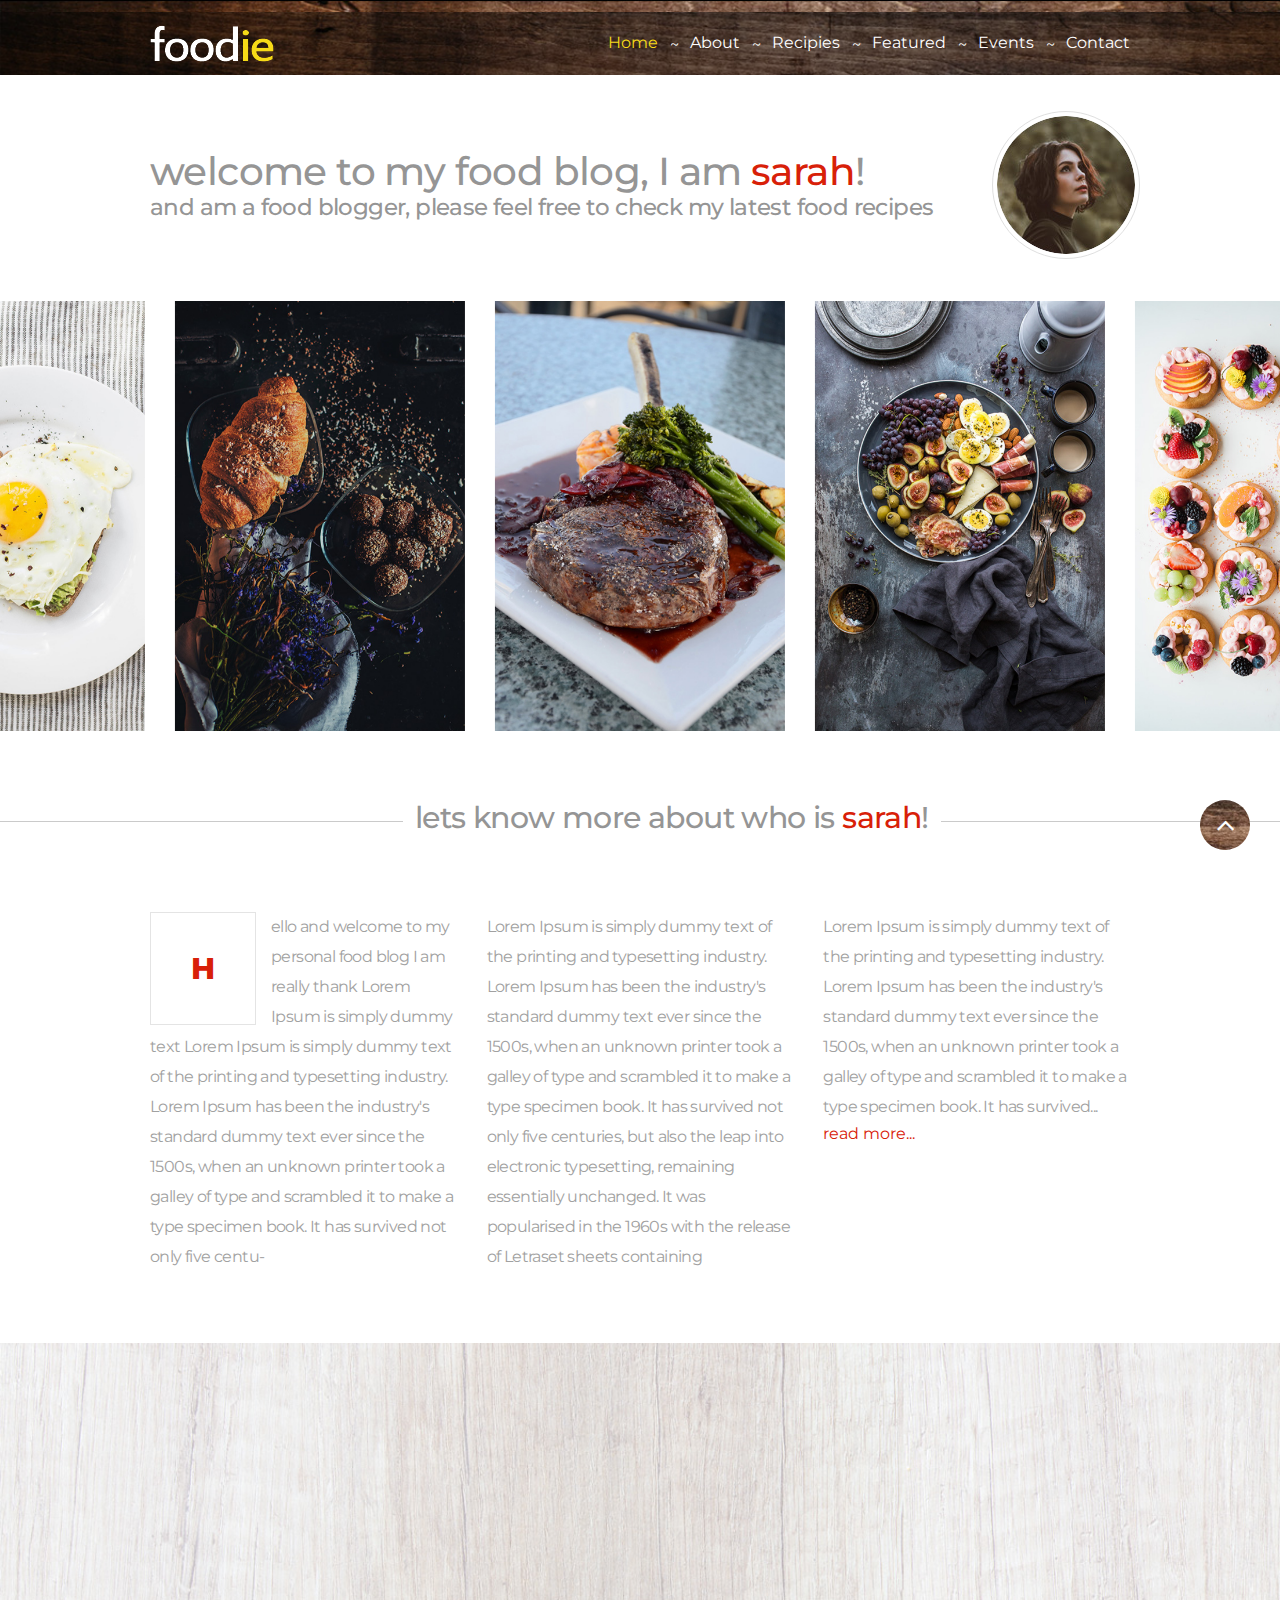
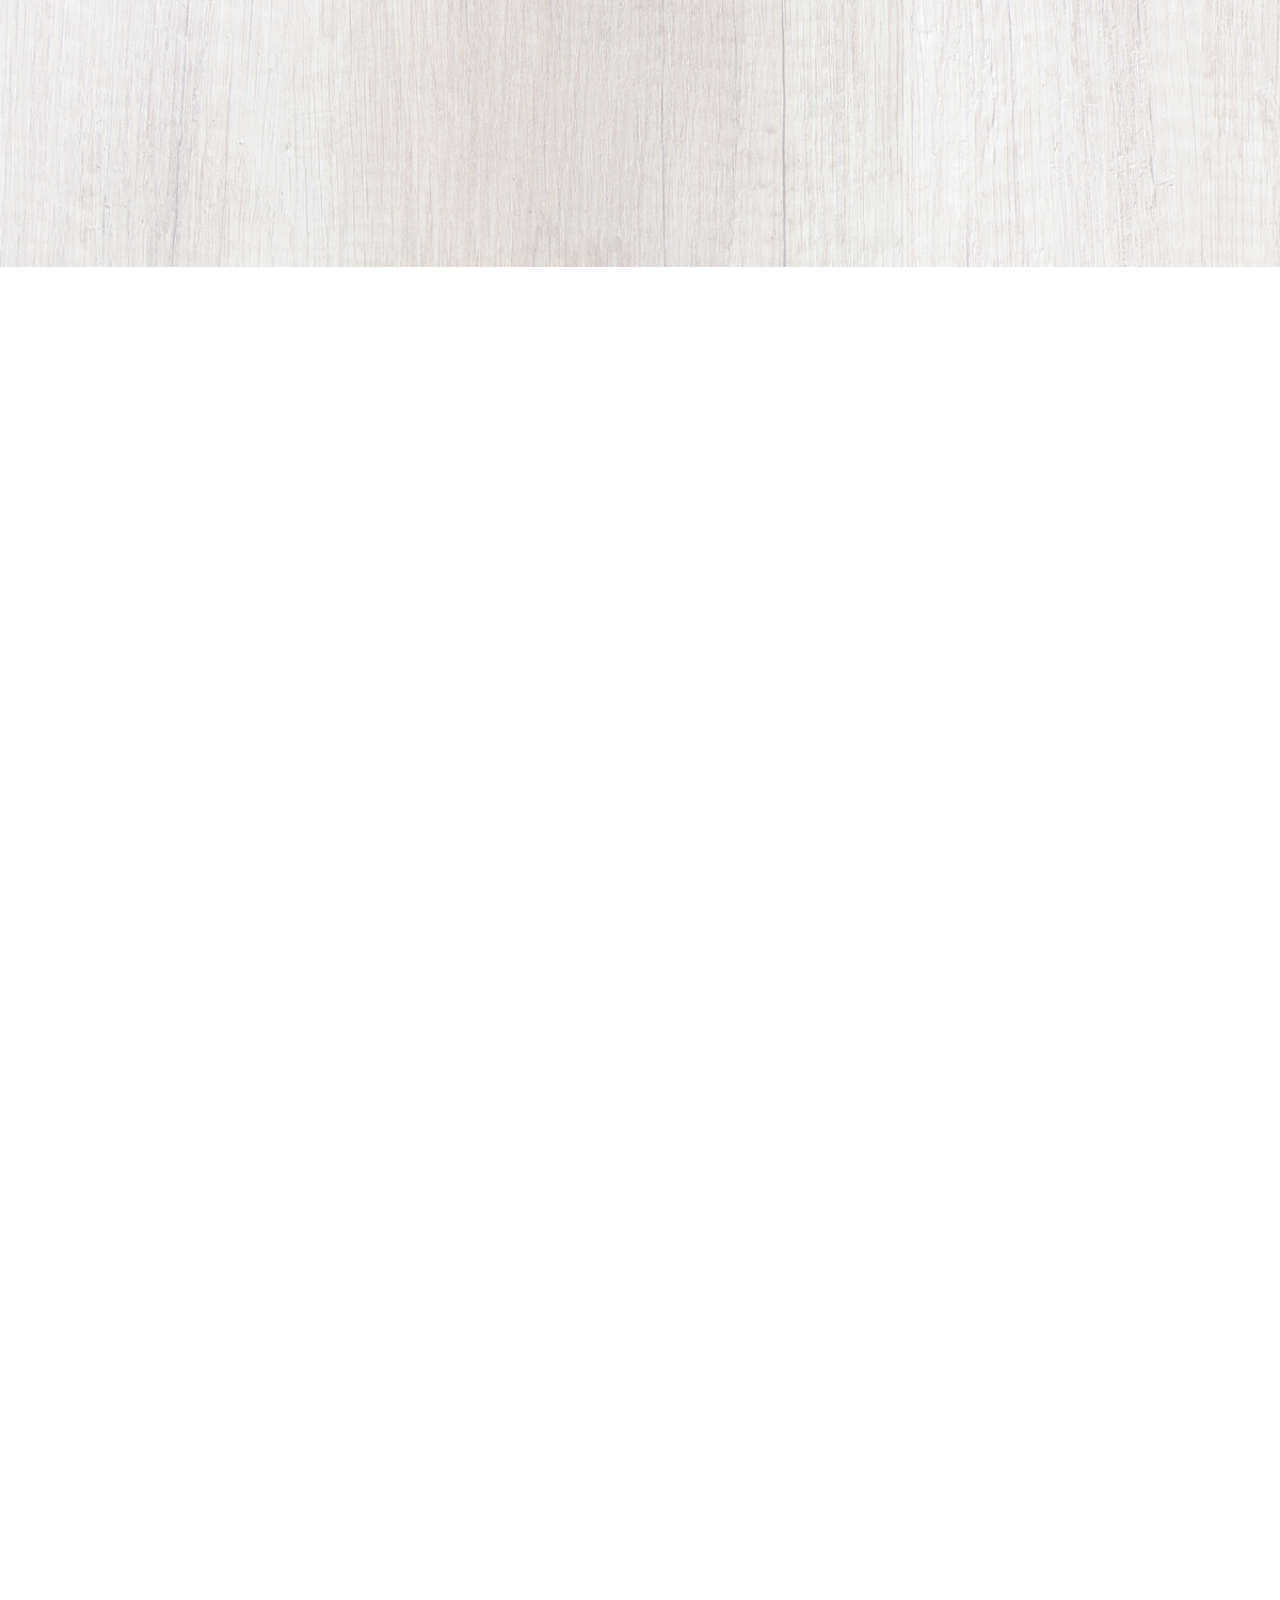
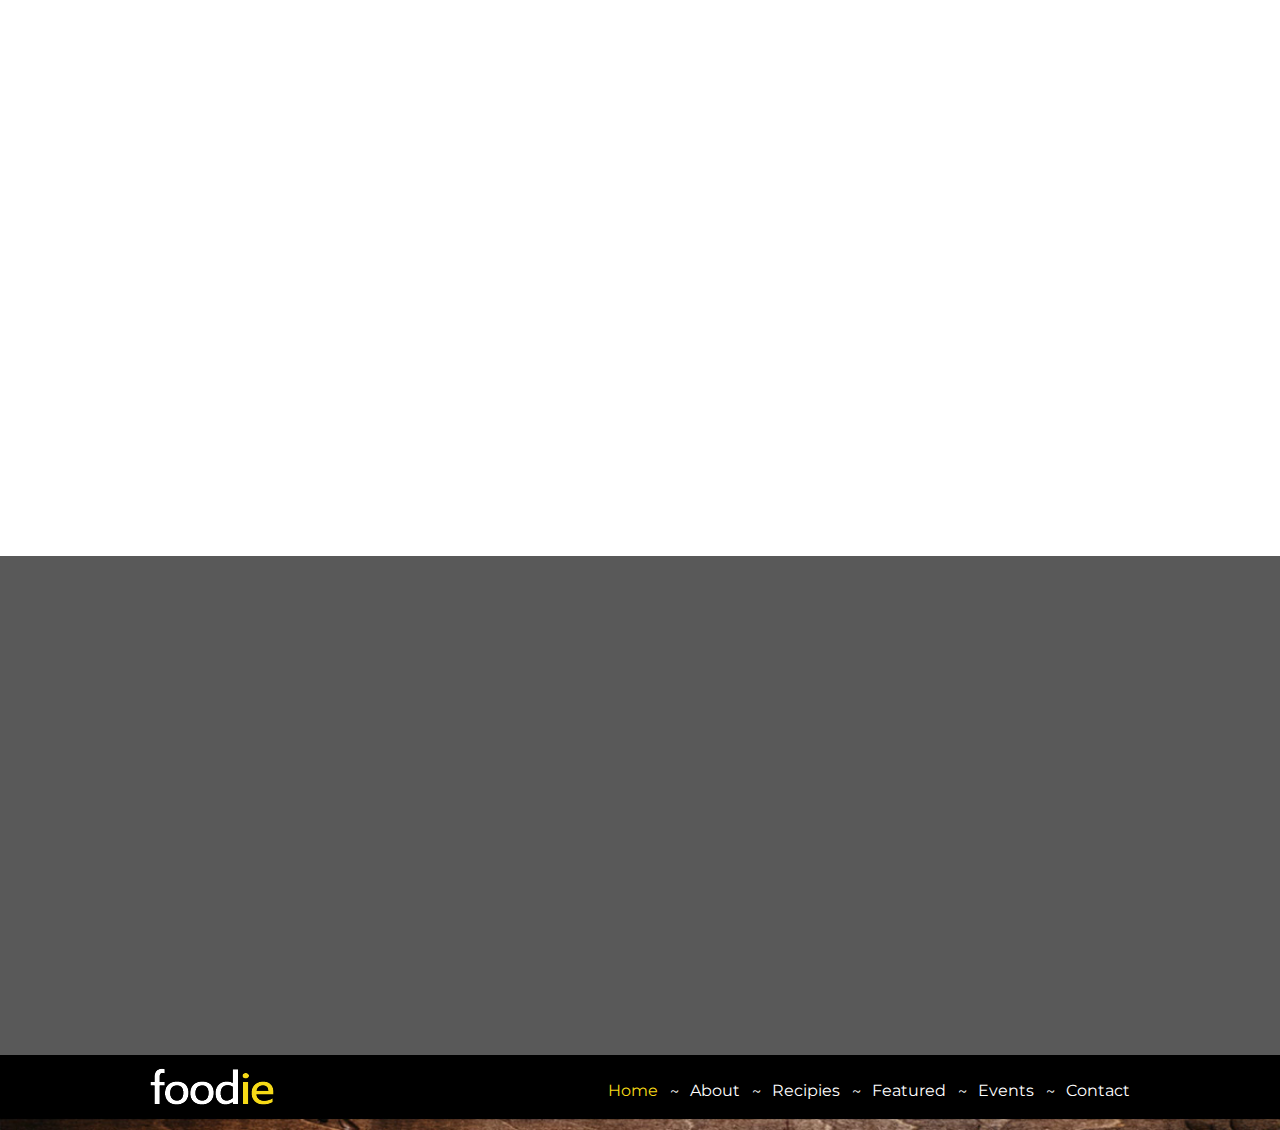
<file: html/index.html>
<!DOCTYPE html>
<html lang="en">

<head>
    <meta charset="UTF-8">
    <meta name="viewport" content="width=device-width, initial-scale=1.0">
    <meta http-equiv="X-UA-Compatible" content="ie=edge">
    <title>Foodie</title>

    <link href="https://fonts.googleapis.com/css?family=Montserrat:200,300,400,500,600,700" rel="stylesheet">

    <link rel="stylesheet" href="https://cdnjs.cloudflare.com/ajax/libs/font-awesome/4.7.0/css/font-awesome.min.css">

    <link rel="stylesheet" href="https://maxcdn.bootstrapcdn.com/bootstrap/4.1.0/css/bootstrap.min.css">

    <link rel="stylesheet" href="css/owl.carousel.min.css">

    <link rel="stylesheet" href="css/aos.css">

    <link rel="stylesheet" href="css/style.css">
</head>

<body>

    <div class="top">
        <img src="images/page_top_end.jpg" alt="top">
    </div>

    <header class="sticky-top">
        <div class="layer">
            <div class="container">
                <nav class="navbar navbar-expand-lg navbar-light">
                    <a class="navbar-brand" href="index.html">
                        <img src="images/logo.png" alt="logo">
                    </a>
                    <div id="navbarSupportedContent" class="collapse navbar-collapse sidenav">
                        <a href="javascript:void(0)" class="closebtn d-lg-none" id="cls-btn">&times;</a>
                        <ul class="navbar-nav ml-lg-auto">
                            <li>
                                <a href="index.html" class="active">Home</a>
                            </li>
                            <li>
                                <a href="about.html">About</a>
                            </li>
                            <li>
                                <a href="recipies.html">recipies</a>
                            </li>
                            <li>
                                <a href="featured.html">featured</a>
                            </li>
                            <li>
                                <a href="events.html">events</a>
                            </li>
                            <li>
                                <a href="contact.html">Contact</a>
                            </li>
                        </ul>

                    </div>

                    <button type="button" class="toggler" id="toggle-button">
                        <span></span>
                        <span></span>
                        <span></span>
                    </button>

                </nav>
            </div>
        </div>
    </header>

    <section class="index-welcomenote">
        <div class="container">
            <ul class="row">
                <li class="col-md-9 col-xl-10" data-aos="fade-up" data-aos-duration="1000">
                    <h4>welcome to my food blog, I am
                        <span>sarah</span>!
                    </h4>
                    <h6>and am a food blogger, please feel free to check my latest food recipes
                    </h6>
                </li>
                <li class="col-md-3 col-xl-2 text-center text-md-right text-xl-center" data-aos="fade-up" data-aos-duration="1000">
                    <img src="images/chef.jpg" alt="chef">
                </li>
            </ul>
        </div>
    </section>

    <section class="carousel">
        <div class="row">
            <div class="col-12">
                <div class="loop owl-carousel owl-theme">

                    <div class="item">
                        <div class="slide">
                            <a href="recipiesingle.html">
                                <figure>
                                    <img src="images/one.jpg" alt="slide1">
                                </figure>
                                <div class="content">
                                    <h4>The Coffee Break</h4>
                                    <ul>
                                        <li>Serves: 2People</li>
                                        <li>Prep: 10Min</li>
                                        <li>Cook: 10Min</li>
                                        <li>Ready in: 20Min</li>
                                        <li>Level: Difficult</li>
                                    </ul>
                                </div>
                            </a>

                        </div>
                    </div>


                    <div class="item">
                        <div class="slide">
                            <a href="recipiesingle.html">
                                <figure>
                                    <img src="images/two.jpg" alt="slide1">
                                </figure>
                                <div class="content">
                                    <h4>The Coffee Break</h4>
                                    <ul>
                                        <li>Serves: 2People</li>
                                        <li>Prep: 10Min</li>
                                        <li>Cook: 10Min</li>
                                        <li>Ready in: 20Min</li>
                                        <li>Level: Difficult</li>
                                    </ul>
                                </div>
                            </a>
                        </div>
                    </div>


                    <div class="item">
                        <div class="slide">
                            <a href="recipiesingle.html">
                                <figure>
                                    <img src="images/three.jpg" alt="slide1">
                                </figure>
                                <div class="content">
                                    <h4>The Coffee Break</h4>
                                    <ul>
                                        <li>Serves: 2People</li>
                                        <li>Prep: 10Min</li>
                                        <li>Cook: 10Min</li>
                                        <li>Ready in: 20Min</li>
                                        <li>Level: Difficult</li>
                                    </ul>
                                </div>
                            </a>
                        </div>
                    </div>


                    <div class="item">
                        <div class="slide">
                            <a href="recipiesingle.html">
                                <figure>
                                    <img src="images/four.jpg" alt="slide1">
                                </figure>

                                <div class="content">
                                    <h4>The Coffee Break</h4>
                                    <ul>
                                        <li>Serves: 2People</li>
                                        <li>Prep: 10Min</li>
                                        <li>Cook: 10Min</li>
                                        <li>Ready in: 20Min</li>
                                        <li>Level: Difficult</li>
                                    </ul>
                                </div>
                            </a>
                        </div>
                    </div>


                    <div class="item">
                        <div class="slide">
                            <a href="recipiesingle.html">
                                <figure>
                                    <img src="images/five.jpg" alt="slide1">
                                </figure>
                                <div class="content">
                                    <h4>The Coffee Break</h4>
                                    <ul>
                                        <li>Serves: 2People</li>
                                        <li>Prep: 10Min</li>
                                        <li>Cook: 10Min</li>
                                        <li>Ready in: 20Min</li>
                                        <li>Level: Difficult</li>
                                    </ul>
                                </div>
                            </a>
                        </div>
                    </div>


                    <div class="item">
                        <div class="slide">
                            <a href="recipiesingle.html">
                                <figure>
                                    <img src="images/six.jpg" alt="slide1">
                                </figure>
                                <div class="content">
                                    <h4>The Coffee Break</h4>
                                    <ul>
                                        <li>Serves: 2People</li>
                                        <li>Prep: 10Min</li>
                                        <li>Cook: 10Min</li>
                                        <li>Ready in: 20Min</li>
                                        <li>Level: Difficult</li>
                                    </ul>
                                </div>
                            </a>
                        </div>
                    </div>


                    <div class="item">
                        <div class="slide">
                            <a href="recipiesingle.html">
                                <figure>
                                    <img src="images/seven.jpg" alt="slide1">
                                </figure>

                                <div class="content">
                                    <h4>The Coffee Break</h4>
                                    <ul>
                                        <li>Serves: 2People</li>
                                        <li>Prep: 10Min</li>
                                        <li>Cook: 10Min</li>
                                        <li>Ready in: 20Min</li>
                                        <li>Level: Difficult</li>
                                    </ul>
                                </div>
                            </a>
                        </div>
                    </div>


                    <div class="item">
                        <div class="slide">
                            <a href="recipiesingle.html">
                                <figure>
                                    <img src="images/five.jpg" alt="slide1">
                                </figure>
                                <div class="content">
                                    <h4>The Coffee Break</h4>
                                    <ul>
                                        <li>Serves: 2People</li>
                                        <li>Prep: 10Min</li>
                                        <li>Cook: 10Min</li>
                                        <li>Ready in: 20Min</li>
                                        <li>Level: Difficult</li>
                                    </ul>
                                </div>
                            </a>
                        </div>
                    </div>

                </div>
            </div>
        </div>
    </section>

    <section class="index-about">
        <h4>lets know more about who is
            <span>sarah</span>!</h4>
        <div class="container">
            <ul class="row">
                <li class="col-lg-4" data-aos="fade-up" data-aos-duration="1200">
                    <span>h</span>
                    <p>
                        ello and welcome to my personal food blog I am really thank Lorem Ipsum is simply dummy text Lorem Ipsum is simply dummy
                        text of the printing and typesetting industry. Lorem Ipsum has been the industry's standard dummy
                        text ever since the 1500s, when an unknown printer took a galley of type and scrambled it to make
                        a type specimen book. It has survived not only five centu-</p>
                </li>
                <li class="col-lg-4" data-aos="fade-up" data-aos-duration="1400">
                    <p>Lorem Ipsum is simply dummy text of the printing and typesetting industry. Lorem Ipsum has been the industry's
                        standard dummy text ever since the 1500s, when an unknown printer took a galley of type and scrambled
                        it to make a type specimen book. It has survived not only five centuries, but also the leap into
                        electronic typesetting, remaining essentially unchanged. It was popularised in the 1960s with the
                        release of Letraset sheets containing</p>
                </li>
                <li class="col-lg-4" data-aos="fade-up" data-aos-duration="1600">
                    <p>Lorem Ipsum is simply dummy text of the printing and typesetting industry. Lorem Ipsum has been the industry's
                        standard dummy text ever since the 1500s, when an unknown printer took a galley of type and scrambled
                        it to make a type specimen book. It has survived...</p>
                    <a href="about.html">read more...</a>
                </li>
            </ul>
        </div>
    </section>

    <section class="index-recipies">
        <div class="container">
            <h4 data-aos="fade-up" data-aos-duration="1000">read some of the best food recipes</h4>
            <h6 data-aos="fade-up" data-aos-duration="1000">and am a food blogger, please feel free to check my latest food recipes
            </h6>
            <ul class="row">
                <li class="col-sm-6 col-md-4">
                    <figure data-aos="fade-up" data-aos-duration="800">
                        <a href="recipiesingle.html" data-toggle="lightbox" data-gallery="example-gallery">
                            <img src="images/one.jpg" alt="one" class="img-responsive">
                            <div class="overlay">
                                <h5>How to make better breakfast with minimal items for 2 persons</h5>
                                <span>Posted on:3-8-2018</span>
                                <span>In:Food & Drinks</span>
                            </div>
                        </a>
                    </figure>
                </li>
                <li class="col-sm-6 col-md-4">
                    <figure data-aos="fade-up" data-aos-duration="1000">
                        <a href="recipiesingle.html" data-toggle="lightbox" data-gallery="example-gallery">
                            <img src="images/two.jpg" alt="two" class="img-responsive">
                            <div class="overlay">
                                <h5>How to make better breakfast with minimal items for 2 persons</h5>
                                <span>Posted on:3-8-2018</span>
                                <span>In:Food & Drinks</span>
                            </div>
                        </a>
                    </figure>
                </li>
                <li class="col-sm-6 col-md-4">
                    <figure data-aos="fade-up" data-aos-duration="1200">
                        <a href="recipiesingle.html" data-toggle="lightbox" data-gallery="example-gallery">
                            <img src="images/three.jpg" alt="three" class="img-responsive">
                            <div class="overlay">
                                <h5>How to make better breakfast with minimal items for 2 persons</h5>
                                <span>Posted on:3-8-2018</span>
                                <span>In:Food & Drinks</span>
                            </div>
                        </a>
                    </figure>
                </li>
                <li class="col-sm-6 col-md-4">
                    <figure data-aos="fade-up" data-aos-duration="800">
                        <a href="recipiesingle.html" data-toggle="lightbox" data-gallery="example-gallery">
                            <img src="images/four.jpg" alt="four" class="img-responsive">
                            <div class="overlay">
                                <h5>How to make better breakfast with minimal items for 2 persons</h5>
                                <span>Posted on:3-8-2018</span>
                                <span>In:Food & Drinks</span>
                            </div>
                        </a>
                    </figure>
                </li>
                <li class="col-sm-6 col-md-4">
                    <figure data-aos="fade-up" data-aos-duration="1000">
                        <a href="recipiesingle.html" data-toggle="lightbox" data-gallery="example-gallery">
                            <img src="images/five.jpg" alt="five" class="img-responsive">
                            <div class="overlay">
                                <h5>How to make better breakfast with minimal items for 2 persons</h5>
                                <span>Posted on:3-8-2018</span>
                                <span>In:Food & Drinks</span>
                            </div>
                        </a>
                    </figure>
                </li>
                <li class="col-sm-6 col-md-4">
                    <figure data-aos="fade-up" data-aos-duration="1200">
                        <a href="recipiesingle.html" data-toggle="lightbox" data-gallery="example-gallery">
                            <img src="images/seven.jpg" alt="six" class="img-responsive">
                            <div class="overlay">
                                <h5>How to make better breakfast with minimal items for 2 persons</h5>
                                <span>Posted on:3-8-2018</span>
                                <span>In:Food & Drinks</span>
                            </div>
                        </a>
                    </figure>
                </li>
                <li class="col-sm-6 col-md-4">
                    <figure data-aos="fade-up" data-aos-duration="800">
                        <a href="recipiesingle.html" data-toggle="lightbox" data-gallery="example-gallery">
                            <img src="images/six.jpg" alt="seven" class="img-responsive">
                            <div class="overlay">
                                <h5>How to make better breakfast with minimal items for 2 persons</h5>
                                <span>Posted on:3-8-2018</span>
                                <span>In:Food & Drinks</span>
                            </div>
                        </a>
                    </figure>
                </li>
                <li class="col-sm-6 col-md-4">
                    <figure data-aos="fade-up" data-aos-duration="1000">
                        <a href="recipiesingle.html" data-toggle="lightbox" data-gallery="example-gallery">
                            <img src="images/one.jpg" alt="eight" class="img-responsive">
                            <div class="overlay">
                                <h5>How to make better breakfast with minimal items for 2 persons</h5>
                                <span>Posted on:3-8-2018</span>
                                <span>In:Food & Drinks</span>
                            </div>
                        </a>
                    </figure>
                </li>
                <li class="col-sm-6 col-md-4">
                    <figure data-aos="fade-up" data-aos-duration="1200">
                        <a href="recipiesingle.html" data-toggle="lightbox" data-gallery="example-gallery">
                            <img src="images/two.jpg" alt="nine" class="img-responsive">
                            <div class="overlay">
                                <h5>How to make better breakfast with minimal items for 2 persons</h5>
                                <span>Posted on:3-8-2018</span>
                                <span>In:Food & Drinks</span>
                            </div>
                        </a>
                    </figure>
                </li>
            </ul>
            <div class="blog-btn-sec" data-aos="fade-up" data-aos-duration="1000">
                <a href="recipies.html" class="blog-btn">go to blog</a>
            </div>
        </div>
    </section>

    <section class="index-services">
        <div class="container">
            <h4 data-aos="fade-up" data-aos-duration="1000">what you can expect from
                <span data-aos="fade-up" data-aos-duration="1000">sarah</span>!</h4>
            <h6 data-aos="fade-up" data-aos-duration="1000">and am a food blogger, please feel free to check my latest food recipes
            </h6>
            <ul class="row">
                <li class="col-md-3" data-aos="fade-up" data-aos-duration="1000">
                    <i class="fa fa-cutlery" aria-hidden="true"></i>
                    <h3>magic</h3>
                    <p>Lorem Ipsum is simply dummy text of the printing and typesetting industry. Lorem Ipsum has been the industry's
                        standard dummy text ever since the...</p>
                </li>
                <li class="col-md-3" data-aos="fade-up" data-aos-duration="1200">
                    <i class="fa fa-bullhorn" aria-hidden="true"></i>
                    <h3>sponsors</h3>
                    <p>Lorem Ipsum is simply dummy text of the printing and typesetting industry. Lorem Ipsum has been the industry's
                        standard dummy text ever since the...</p>
                </li>
                <li class="col-md-3" data-aos="fade-up" data-aos-duration="1400">
                    <i class="fa fa-telegram" aria-hidden="true"></i>
                    <h3>foodies</h3>
                    <p>Lorem Ipsum is simply dummy text of the printing and typesetting industry. Lorem Ipsum has been the industry's
                        standard dummy text ever since the...</p>
                </li>
                <li class="col-md-3" data-aos="fade-up" data-aos-duration="1600">
                    <i class="fa fa-pagelines" aria-hidden="true"></i>
                    <h3>super spices</h3>
                    <p>Lorem Ipsum is simply dummy text of the printing and typesetting industry. Lorem Ipsum has been the industry's
                        standard dummy text ever since the...</p>
                </li>
            </ul>
        </div>
    </section>

    <section class="index-contact">
        <div class="layer">
            <div class="container" data-aos="fade-up" data-aos-duration="1000">
                <h5>Subscribe to our monthly newsletter</h5>
                <h6>Subscribe to our monthly newsletter and get up to date with our latest trends and fashions...</h6>
                <form>
                    <ul class="row">
                        <li class="col-12 col-md-6">
                            <input type="text" class="w-100" required placeholder="Enter your Name">
                        </li>
                        <li class="col-12 col-md-6">
                            <input type="text" class="w-100" required placeholder="Enter your Email Id">
                        </li>
                    </ul>
                    <button type="submit">Subscribe now</button>
                </form>
            </div>
        </div>
    </section>


    <footer>
        <div class="container">
            <nav class="navbar navbar-expand-sm navbar-light">
                <a class="navbar-brand" href="index.html">
                    <img src="images/logo.png" alt="logo">
                </a>


                <div class="footer-nav ml-md-auto">
                    <ul class="navbar-nav ml-sm-auto">
                        <li class="nav-item">
                            <a class="nav-link text-white active" href="index.html">Home
                            </a>
                        </li>
                        <li class="nav-item">
                            <a class="nav-link text-white" href="about.html">About</a>
                        </li>
                        <li class="nav-item">
                            <a class="nav-link text-white" href="recipies.html">Recipies</a>
                        </li>
                        <li class="nav-item">
                            <a class="nav-link text-white" href="featured.html">Featured</a>
                        </li>
                        <li class="nav-item">
                            <a class="nav-link text-white" href="events.html">Events</a>
                        </li>
                        <li class="nav-item">
                            <a class="nav-link text-white" href="contact.html">Contact</a>
                        </li>
                    </ul>

                </div>
            </nav>
        </div>
    </footer>

    <div class="bottom">
        <img src="images/page_top_end.jpg" alt="top">
    </div>
    <div class="scrolltop" style="display: block;">
        <div class="scroll icon">
            <i class="fa fa-angle-up"></i>
        </div>
    </div>
    <script src="https://ajax.googleapis.com/ajax/libs/jquery/3.3.1/jquery.min.js"></script>
    <script src="https://cdnjs.cloudflare.com/ajax/libs/popper.js/1.14.0/umd/popper.min.js"></script>
    <script src="https://maxcdn.bootstrapcdn.com/bootstrap/4.1.0/js/bootstrap.min.js"></script>
    <script src="js/owl.carousel.js"></script>
    <script src="js/aos.js"></script>
    <script src="js/script.js"></script>
    <script>
        jQuery(document).ready(function ($) {
            $('.loop').owlCarousel({
                center: true,
                items: 2,
                loop: true,
                margin: 0,
                // autoplay: true,
                // slideTransition: 'linear',
                // autoplayTimeout: 2000,
                // autoplaySpeed: 1000,
                // autoplayHoverPause: true,
                responsive: {
                    426: {
                        items: 2
                    },
                    640: {
                        items: 3
                    },
                    768: {
                        items: 4
                    },
                }
            });

        });
    </script>
    
</body>

</html>
</file>
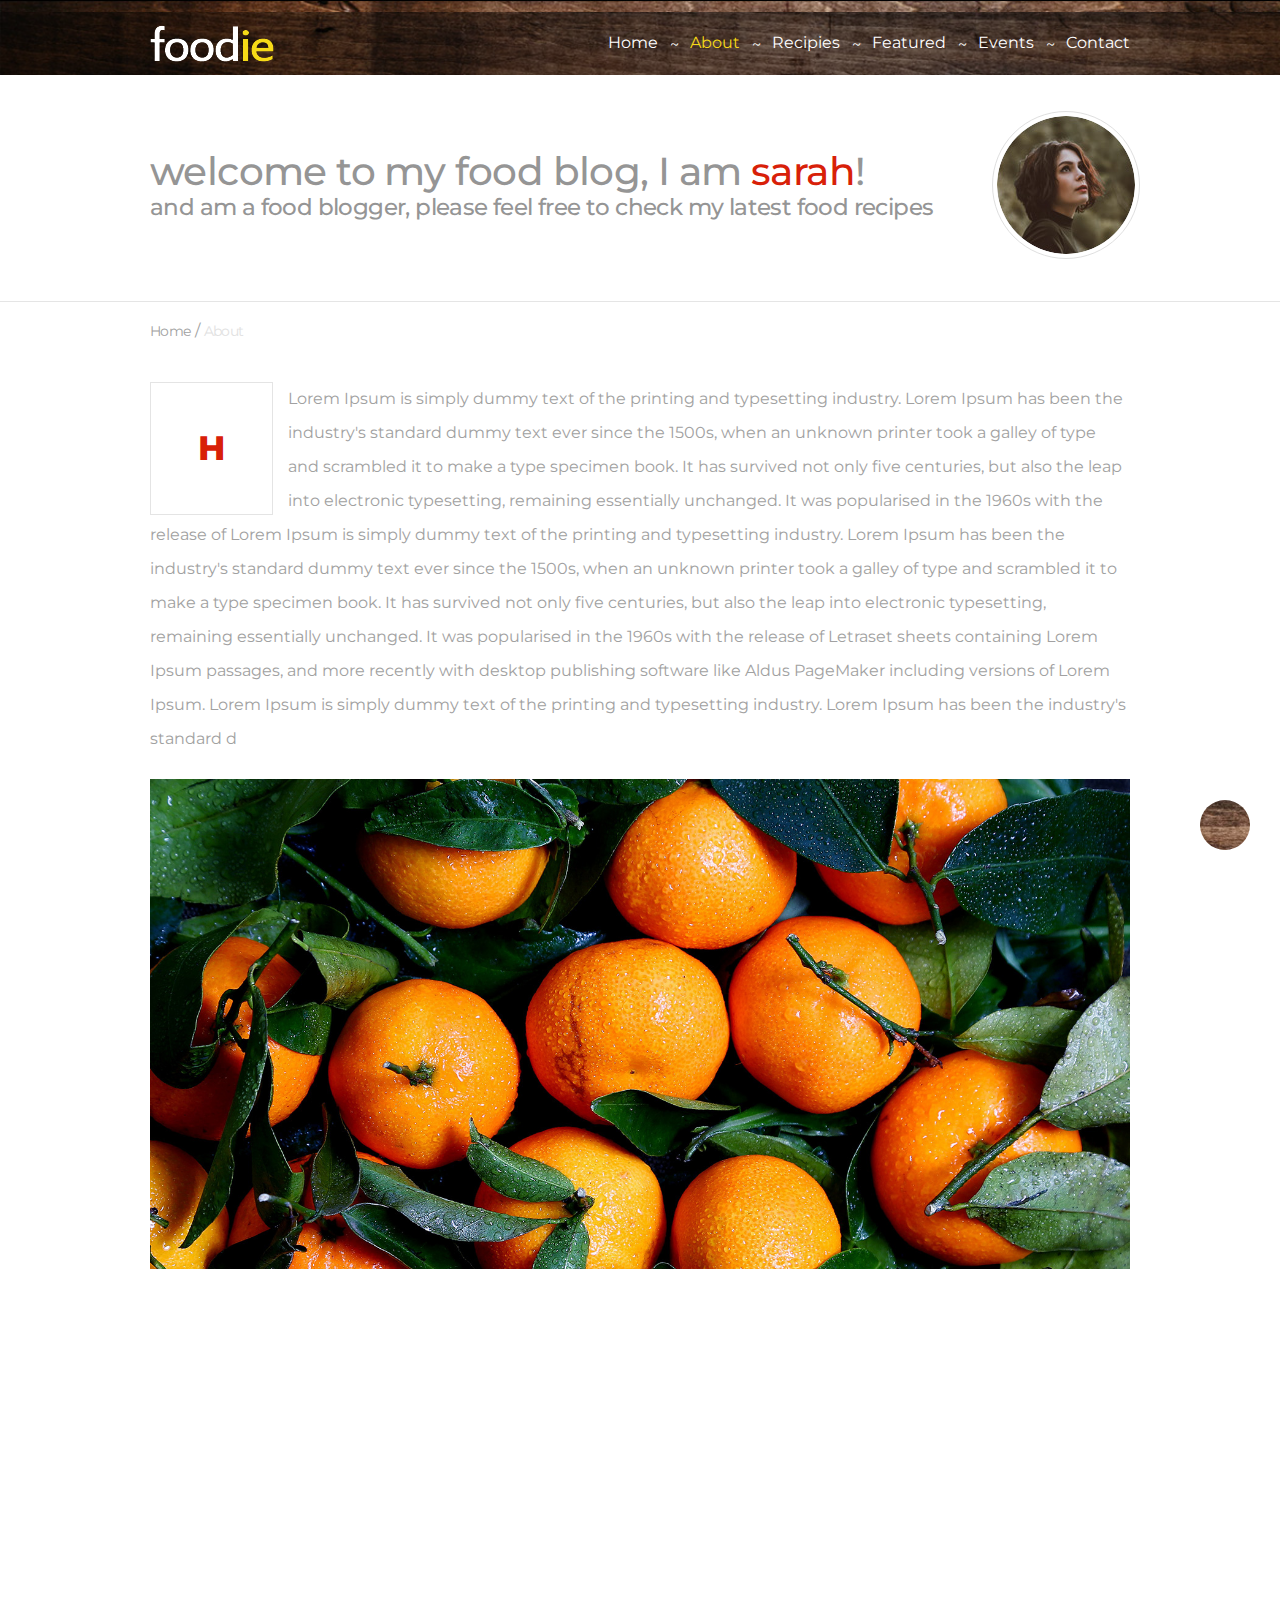
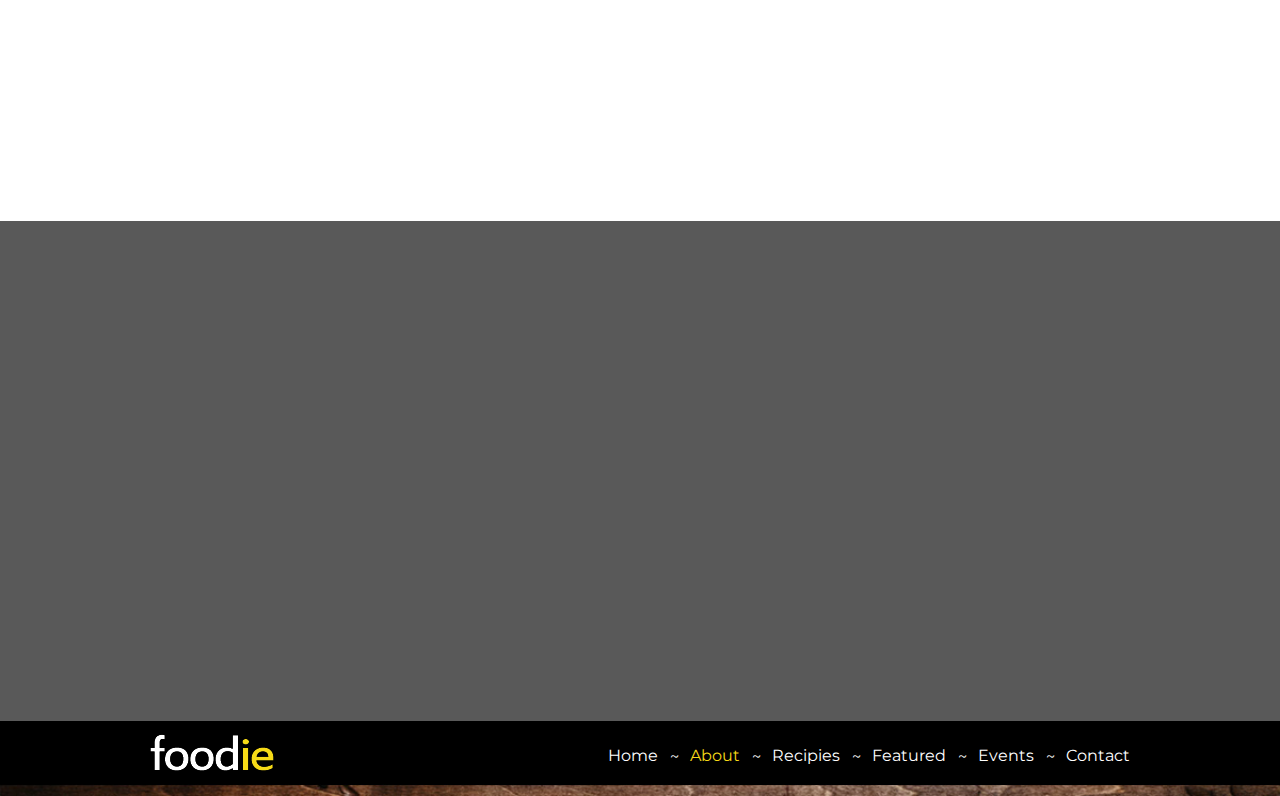
<file: html/about.html>
<!DOCTYPE html>
<html lang="en">

<head>
    <meta charset="UTF-8">
    <meta name="viewport" content="width=device-width, initial-scale=1.0">
    <meta http-equiv="X-UA-Compatible" content="ie=edge">
    <title>Foodie</title>

    <link href="https://fonts.googleapis.com/css?family=Montserrat:200,300,400,500,600,700" rel="stylesheet">

    <link rel="stylesheet" href="https://use.fontawesome.com/releases/v5.2.0/css/all.css" integrity="sha384-hWVjflwFxL6sNzntih27bfxkr27PmbbK/iSvJ+a4+0owXq79v+lsFkW54bOGbiDQ"
        crossorigin="anonymous">

    <link rel="stylesheet" href="https://maxcdn.bootstrapcdn.com/bootstrap/4.1.0/css/bootstrap.min.css">

    <link rel="stylesheet" href="css/aos.css">

    <link rel="stylesheet" href="css/style.css">
</head>

<body>

    <div class="top">
        <img src="images/page_top_end.jpg" alt="top">
    </div>

    <header class="sticky-top">
        <div class="layer">
            <div class="container">
                <nav class="navbar navbar-expand-lg navbar-light">
                    <a class="navbar-brand" href="index.html">
                        <img src="images/logo.png" alt="logo">
                    </a>
                    <div id="navbarSupportedContent" class="collapse navbar-collapse sidenav">
                        <a href="javascript:void(0)" class="closebtn d-lg-none" id="cls-btn">&times;</a>
                        <ul class="navbar-nav ml-lg-auto">
                            <li>
                                <a href="index.html">Home</a>
                            </li>
                            <li>
                                <a href="about.html" class="active">About</a>
                            </li>
                            <li>
                                <a href="recipies.html">recipies</a>
                            </li>
                            <li>
                                <a href="featured.html">featured</a>
                            </li>
                            <li>
                                <a href="events.html">events</a>
                            </li>
                            <li>
                                <a href="contact.html">Contact</a>
                            </li>
                        </ul>

                    </div>

                    <button type="button" class="toggler" id="toggle-button">
                        <span></span>
                        <span></span>
                        <span></span>
                    </button>

                </nav>
            </div>
        </div>
    </header>

    <section class="index-welcomenote">
        <div class="container">
            <ul class="row">
                <li class="col-md-9 col-xl-10" data-aos="fade-up" data-aos-duration="1000">
                    <h4>welcome to my food blog, I am
                        <span>sarah</span>!
                    </h4>
                    <h6>and am a food blogger, please feel free to check my latest food recipes
                    </h6>
                </li>
                <li class="col-md-3 col-xl-2 text-center text-md-right text-xl-center" data-aos="fade-up" data-aos-duration="1000">
                    <img src="images/chef.jpg" alt="chef">
                </li>
            </ul>
        </div>
    </section>

    <section class="about-page">
        <div class="container">
            <ul class="contact-nav">
                <li>
                    <a href="index.html">Home</a>
                </li>
                <li>
                    <a class="active" href="about.html">About</a>
                </li>
            </ul>
            <span data-aos="fade-up" data-aos-duration="1000">h</span>
            <p data-aos="fade-up" data-aos-duration="1000">Lorem Ipsum is simply dummy text of the printing and typesetting industry. Lorem Ipsum has been the industry's
                standard dummy text ever since the 1500s, when an unknown printer took a galley of type and scrambled it
                to make a type specimen book. It has survived not only five centuries, but also the leap into electronic
                typesetting, remaining essentially unchanged. It was popularised in the 1960s with the release of Lorem Ipsum
                is simply dummy text of the printing and typesetting industry. Lorem Ipsum has been the industry's standard
                dummy text ever since the 1500s, when an unknown printer took a galley of type and scrambled it to make a
                type specimen book. It has survived not only five centuries, but also the leap into electronic typesetting,
                remaining essentially unchanged. It was popularised in the 1960s with the release of Letraset sheets containing
                Lorem Ipsum passages, and more recently with desktop publishing software like Aldus PageMaker including versions
                of Lorem Ipsum. Lorem Ipsum is simply dummy text of the printing and typesetting industry. Lorem Ipsum has
                been the industry's standard d</p>
            <figure>
                <img src="images/about.jpg" alt="about-img" class="w-100 img-responsive" data-aos="fade-up" data-aos-duration="1200">
            </figure>
            <p data-aos="fade-up" data-aos-duration="1000" class="mb-18">Lorem Ipsum is simply dummy text of the printing and typesetting industry. Lorem Ipsum has been the industry's
                standard dummy text ever since the 1500s, when an unknown printer took a galley of type and scrambled it
                to make a type specimen book. It has survived not only five centuries, but also the leap into electronic
                typesetting, remaining essentially unchanged. It was popularised in the 1960s with the release of Letraset
                sheets containing Lorem Ipsum passages, and more recently with desktop publishing software like Aldus PageMaker
                including versions of Lorem Ipsum. Lorem Ipsum is simply dummy text of the printing and typesetting industry.
                Lorem Ipsum has been the industry's standard dummy text ever since the 1500s, </p>
            <p data-aos="fade-up" data-aos-duration="1100" class="mb-18">when an unknown printer took a galley of type and scrambled it to make a type specimen book. It has survived
                not only five centuries, but also the leap into electronic typesetting, remaining essentially unchanged.
                It was popularised in the 1960s with the release of Letraset sheets containing Lorem Ipsum passages, and
                more recently with desktop publishing software like Aldus PageMaker including versions of Lorem Ipsum.</p>
        </div>
    </section>

    <section class="index-contact">
        <div class="layer">
            <div class="container" data-aos="fade-up" data-aos-duration="1000">
                <h5>Subscribe to our monthly newsletter</h5>
                <h6>Subscribe to our monthly newsletter and get up to date with our latest trends and fashions...</h6>
                <form>
                    <ul class="row">
                        <li class="col-12 col-md-6">
                            <input type="text" class="w-100" required placeholder="Enter your Name">
                        </li>
                        <li class="col-12 col-md-6">
                            <input type="text" class="w-100" required placeholder="Enter your Email Id">
                        </li>
                    </ul>
                    <button type="submit">Subscribe now</button>
                </form>
            </div>
        </div>
    </section>


    <footer>
        <div class="container">
            <nav class="navbar navbar-expand-sm navbar-light">
                <a class="navbar-brand" href="index.html">
                    <img src="images/logo.png" alt="logo">
                </a>


                <div class="footer-nav ml-md-auto">
                    <ul class="navbar-nav ml-sm-auto">
                        <li class="nav-item">
                            <a class="nav-link text-white" href="index.html">Home
                            </a>
                        </li>
                        <li class="nav-item">
                            <a class="nav-link text-white active" href="about.html">About</a>
                        </li>
                        <li class="nav-item">
                            <a class="nav-link text-white" href="recipies.html">Recipies</a>
                        </li>
                        <li class="nav-item">
                            <a class="nav-link text-white" href="featured.html">Featured</a>
                        </li>
                        <li class="nav-item">
                            <a class="nav-link text-white" href="events.html">Events</a>
                        </li>
                        <li class="nav-item">
                            <a class="nav-link text-white" href="contact.html">Contact</a>
                        </li>
                    </ul>

                </div>
            </nav>
        </div>
    </footer>

    <div class="bottom">
        <img src="images/page_top_end.jpg" alt="top">
    </div>
    <div class="scrolltop" style="display: block;">
        <div class="scroll icon">
            <i class="fa fa-angle-up"></i>
        </div>
    </div>
    <script src="https://ajax.googleapis.com/ajax/libs/jquery/3.3.1/jquery.min.js"></script>
    <script src="https://cdnjs.cloudflare.com/ajax/libs/popper.js/1.14.0/umd/popper.min.js"></script>
    <script src="https://maxcdn.bootstrapcdn.com/bootstrap/4.1.0/js/bootstrap.min.js"></script>
    <script src="js/aos.js"></script>
    <script src="js/script.js"></script>

</body>

</html>
</file>
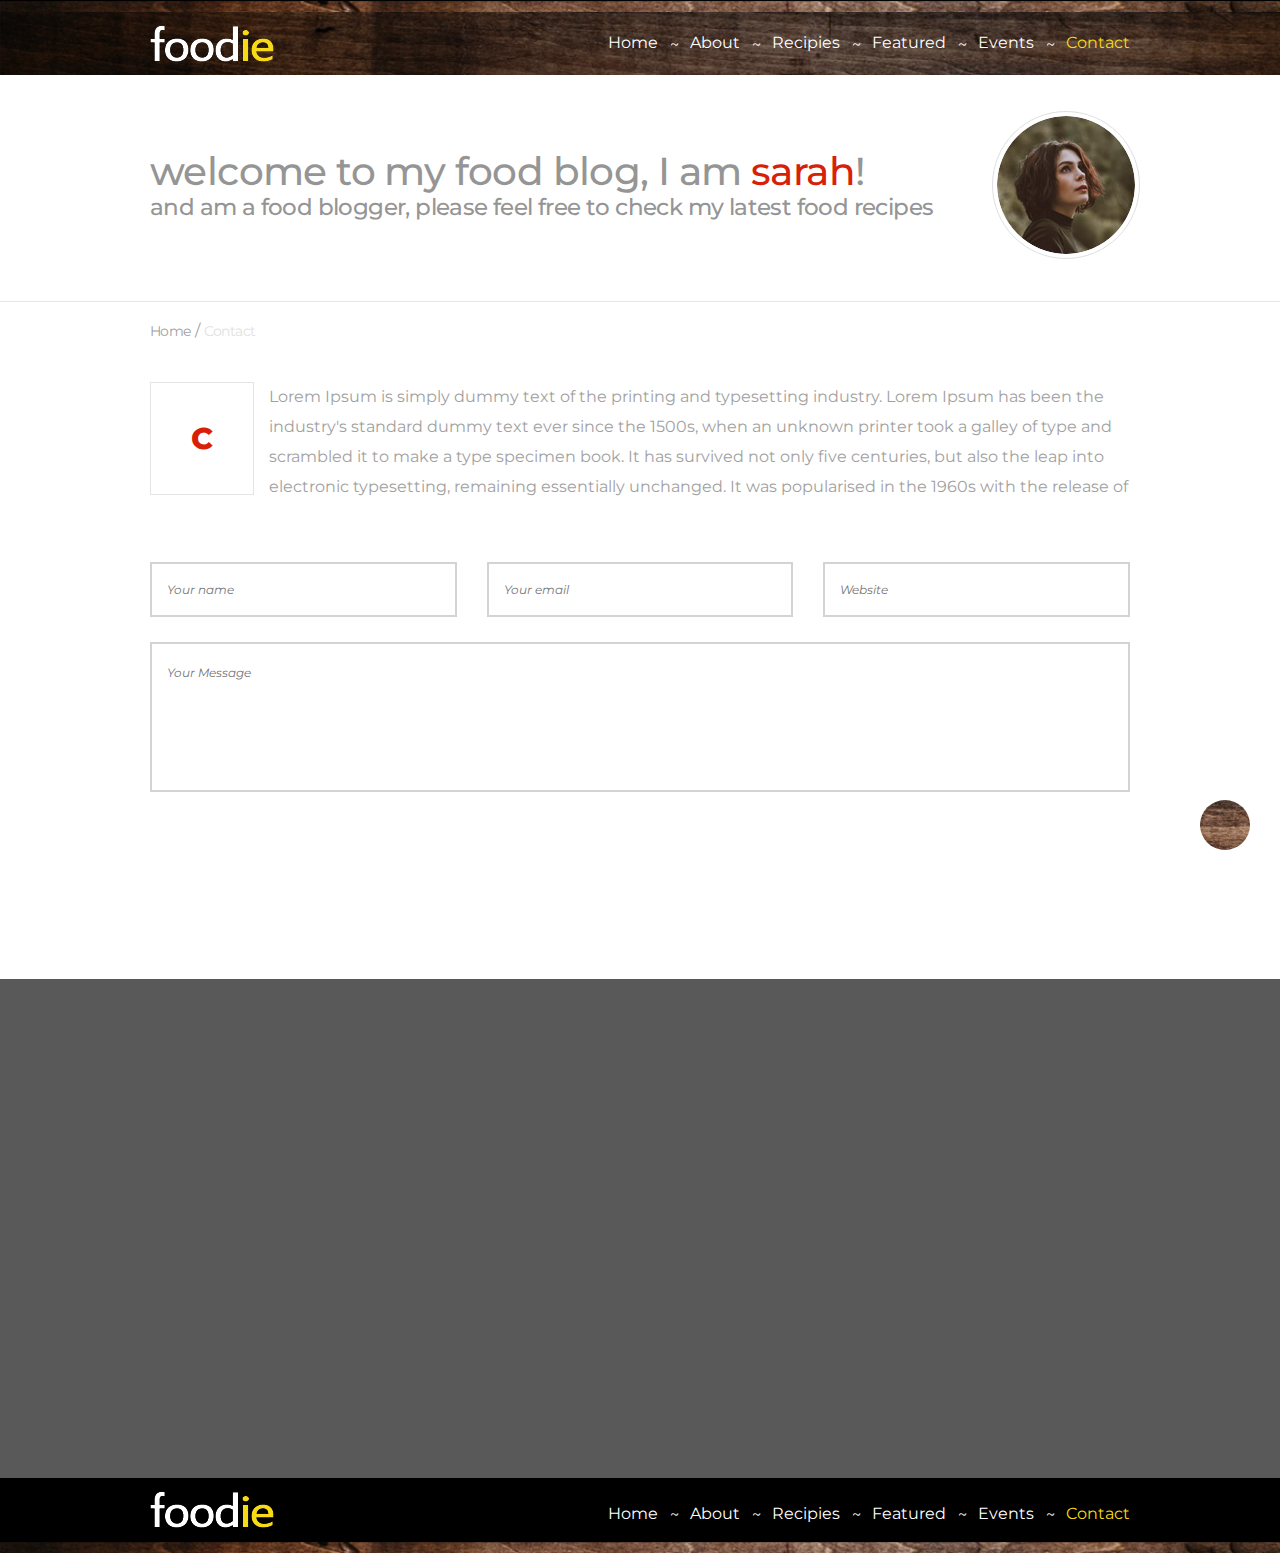
<file: html/contact.html>
<!DOCTYPE html>
<html lang="en">

<head>
    <meta charset="UTF-8">
    <meta name="viewport" content="width=device-width, initial-scale=1.0">
    <meta http-equiv="X-UA-Compatible" content="ie=edge">
    <title>Foodie</title>

    <link href="https://fonts.googleapis.com/css?family=Montserrat:200,300,400,500,600,700" rel="stylesheet">

    <link rel="stylesheet" href="https://maxcdn.bootstrapcdn.com/bootstrap/4.1.0/css/bootstrap.min.css">

    <link rel="stylesheet" href="https://use.fontawesome.com/releases/v5.2.0/css/all.css" integrity="sha384-hWVjflwFxL6sNzntih27bfxkr27PmbbK/iSvJ+a4+0owXq79v+lsFkW54bOGbiDQ"
        crossorigin="anonymous">

    <link rel="stylesheet" href="css/aos.css">

    <link rel="stylesheet" href="css/style.css">
</head>

<body>

    <div class="top">
        <img src="images/page_top_end.jpg" alt="top">
    </div>

    <header class="sticky-top">
        <div class="layer">
            <div class="container">
                <nav class="navbar navbar-expand-lg navbar-light">
                    <a class="navbar-brand" href="index.html">
                        <img src="images/logo.png" alt="logo">
                    </a>
                    <div id="navbarSupportedContent" class="collapse navbar-collapse sidenav">
                        <a href="javascript:void(0)" class="closebtn d-lg-none" id="cls-btn">&times;</a>
                        <ul class="navbar-nav ml-lg-auto">
                            <li>
                                <a href="index.html">Home</a>
                            </li>
                            <li>
                                <a href="about.html">About</a>
                            </li>
                            <li>
                                <a href="recipies.html">recipies</a>
                            </li>
                            <li>
                                <a href="featured.html">featured</a>
                            </li>
                            <li>
                                <a href="events.html">events</a>
                            </li>
                            <li>
                                <a href="contact.html" class="active">Contact</a>
                            </li>
                        </ul>

                    </div>

                    <button type="button" class="toggler" id="toggle-button">
                        <span></span>
                        <span></span>
                        <span></span>
                    </button>

                </nav>
            </div>
        </div>
    </header>

    <section class="index-welcomenote">
        <div class="container">
            <ul class="row">
                <li class="col-md-9 col-xl-10" data-aos="fade-up" data-aos-duration="1000">
                    <h4>welcome to my food blog, I am
                        <span>sarah</span>!
                    </h4>
                    <h6>and am a food blogger, please feel free to check my latest food recipes
                    </h6>
                </li>
                <li class="col-md-3 col-xl-2 text-center text-md-right text-xl-center" data-aos="fade-up" data-aos-duration="1000">
                    <img src="images/chef.jpg" alt="chef">
                </li>
            </ul>
        </div>
    </section>

    <section class="contact-page">
        <div class="container">
            <ul class="contact-nav">
                <li>
                    <a href="index.html">Home</a>
                </li>
                <li>
                    <a class="active" href="contact.html">Contact</a>
                </li>
            </ul>
            <span data-aos="fade-up" data-aos-duration="1000">c</span>
            <p data-aos="fade-up" data-aos-duration="1000">Lorem Ipsum is simply dummy text of the printing and typesetting industry. Lorem Ipsum has been the industry's
                standard dummy text ever since the 1500s, when an unknown printer took a galley of type and scrambled it
                to make a type specimen book. It has survived not only five centuries, but also the leap into electronic
                typesetting, remaining essentially unchanged. It was popularised in the 1960s with the release of </p>

            <div class="contact-form">
                <form>
                    <ul class="row">
                        <li class="col-12 col-md-4" data-aos="fade-up" data-aos-duration="1200">
                            <input type="text" class="w-100" required placeholder="Your name">
                        </li>
                        <li class="col-12 col-md-4" data-aos="fade-up" data-aos-duration="1200">
                            <input type="text" class="w-100" required placeholder="Your email">
                        </li>
                        <li class="col-12 col-md-4" data-aos="fade-up" data-aos-duration="1200">
                            <input type="text" class="w-100" required placeholder="Website">
                        </li>
                        <li class="col-12" data-aos="fade-up" data-aos-duration="1200">
                            <textarea class="w-100" required placeholder="Your Message"></textarea>
                        </li>
                    </ul>
                    <button type="submit" data-aos="fade-up" data-aos-duration="1200">get a quote</button>
                </form>
            </div>
        </div>
    </section>


    <section class="index-contact">
        <div class="layer">
            <div class="container" data-aos="fade-up" data-aos-duration="1000">
                <h5>Subscribe to our monthly newsletter</h5>
                <h6>Subscribe to our monthly newsletter and get up to date with our latest trends and fashions...</h6>
                <form>
                    <ul class="row">
                        <li class="col-12 col-md-6">
                            <input type="text" class="w-100" required placeholder="Enter your Name">
                        </li>
                        <li class="col-12 col-md-6">
                            <input type="text" class="w-100" required placeholder="Enter your Email Id">
                        </li>
                    </ul>
                    <button type="submit">Subscribe now</button>
                </form>
            </div>
        </div>
    </section>

    <footer>
        <div class="container">
            <nav class="navbar navbar-expand-sm navbar-light">
                <a class="navbar-brand" href="index.html">
                    <img src="images/logo.png" alt="logo">
                </a>


                <div class="footer-nav ml-md-auto">
                    <ul class="navbar-nav ml-sm-auto">
                        <li class="nav-item">
                            <a class="nav-link text-white" href="index.html">Home
                            </a>
                        </li>
                        <li class="nav-item">
                            <a class="nav-link text-white" href="about.html">About</a>
                        </li>
                        <li class="nav-item">
                            <a class="nav-link text-white" href="recipies.html">Recipies</a>
                        </li>
                        <li class="nav-item">
                            <a class="nav-link text-white" href="featured.html">Featured</a>
                        </li>
                        <li class="nav-item">
                            <a class="nav-link text-white" href="events.html">Events</a>
                        </li>
                        <li class="nav-item">
                            <a class="nav-link text-white active" href="contact.html">Contact</a>
                        </li>
                    </ul>

                </div>
            </nav>
        </div>
    </footer>

    <div class="bottom">
        <img src="images/page_top_end.jpg" alt="top">
    </div>
    <div class="scrolltop" style="display: block;">
        <div class="scroll icon">
            <i class="fa fa-angle-up"></i>
        </div>
    </div>
    <script src="https://ajax.googleapis.com/ajax/libs/jquery/3.3.1/jquery.min.js"></script>
    <script src="https://cdnjs.cloudflare.com/ajax/libs/popper.js/1.14.0/umd/popper.min.js"></script>
    <script src="https://maxcdn.bootstrapcdn.com/bootstrap/4.1.0/js/bootstrap.min.js"></script>
    <script src="js/aos.js"></script>
    <script src="js/script.js"></script>
   
</body>

</html>
</file>
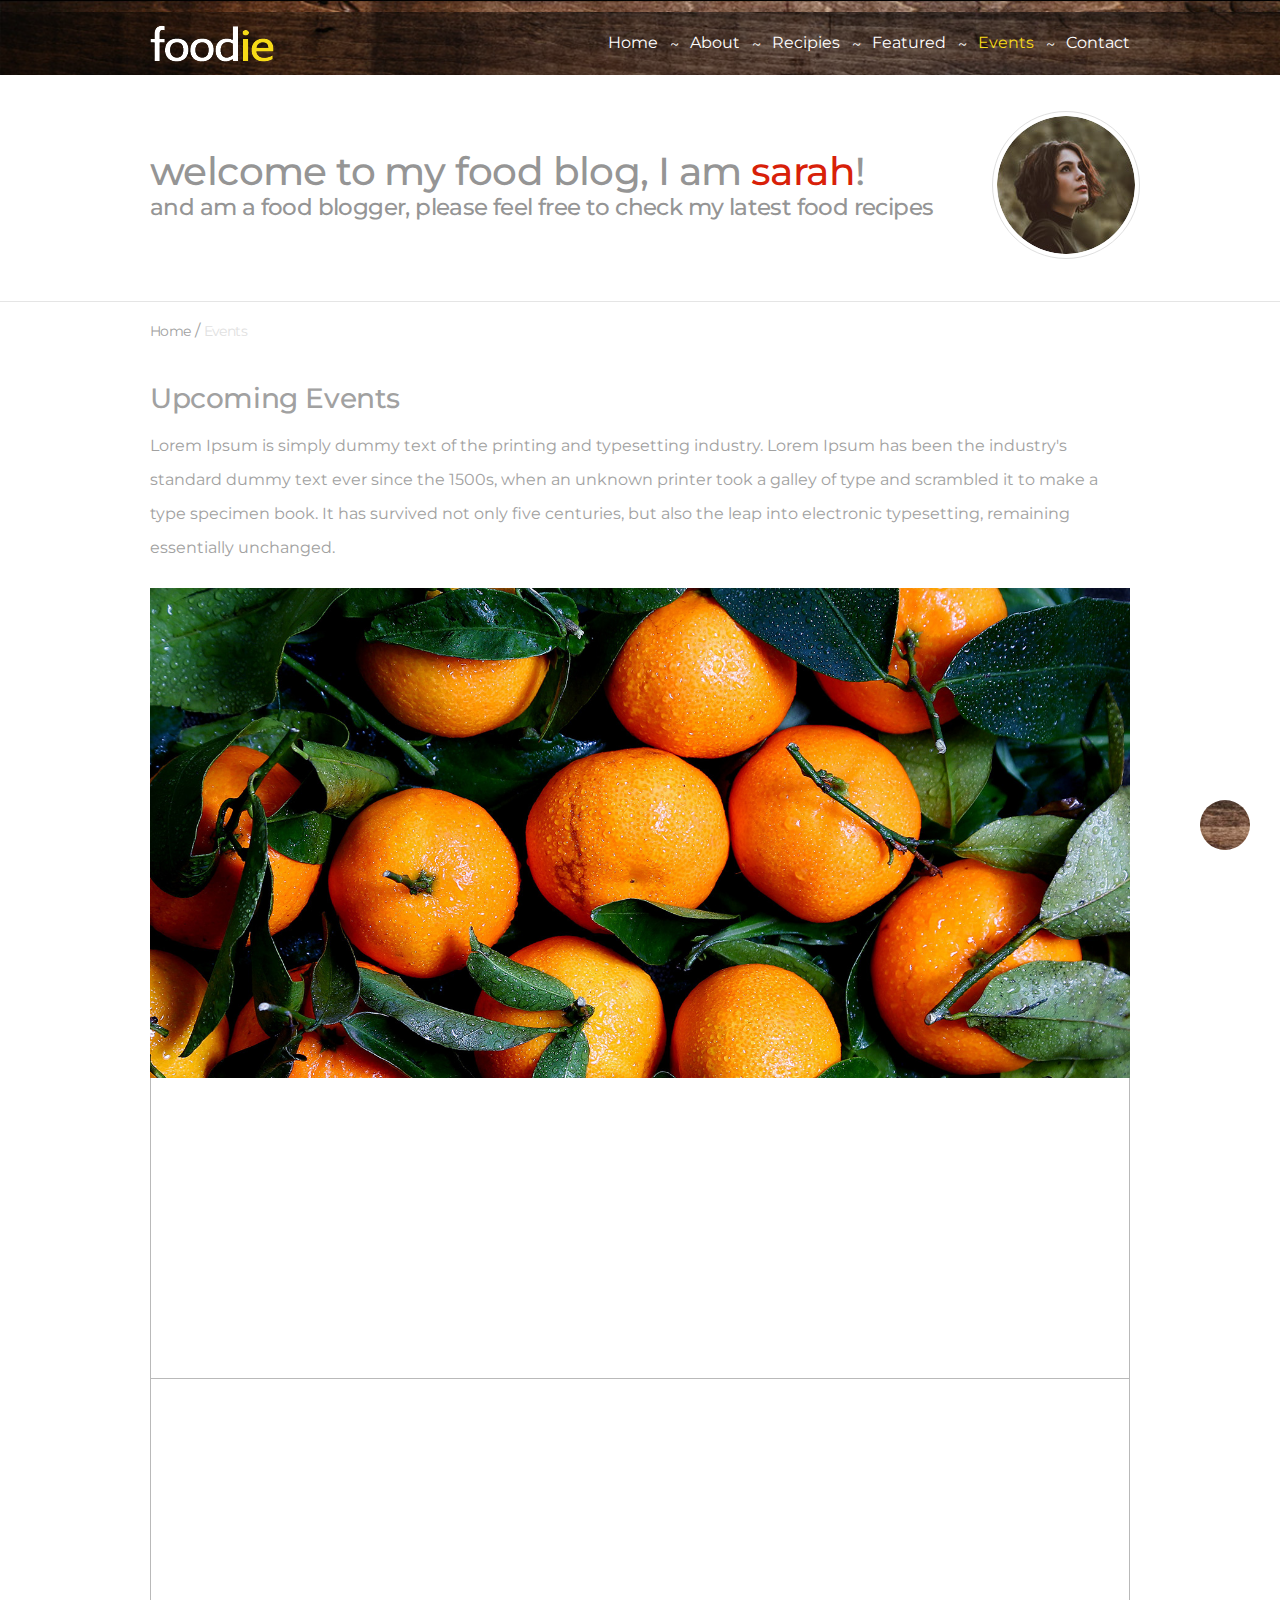
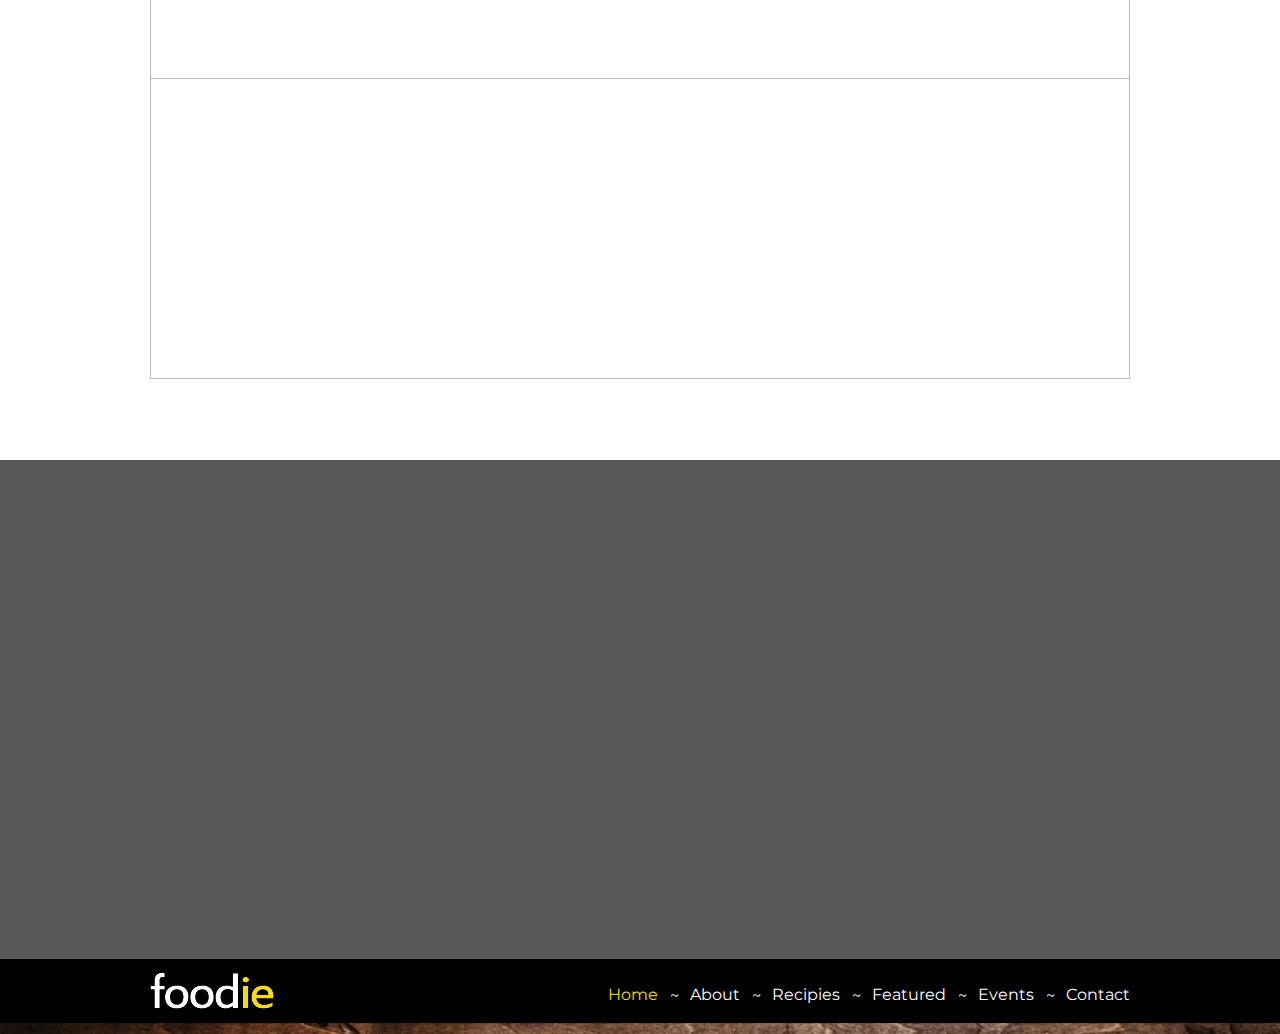
<file: html/events.html>
<!DOCTYPE html>
<html lang="en">

<head>
    <meta charset="UTF-8">
    <meta name="viewport" content="width=device-width, initial-scale=1.0">
    <meta http-equiv="X-UA-Compatible" content="ie=edge">
    <title>Foodie</title>

    <link href="https://fonts.googleapis.com/css?family=Montserrat:200,300,400,500,600,700" rel="stylesheet">

    <link rel="stylesheet" href="https://use.fontawesome.com/releases/v5.2.0/css/all.css" integrity="sha384-hWVjflwFxL6sNzntih27bfxkr27PmbbK/iSvJ+a4+0owXq79v+lsFkW54bOGbiDQ"
        crossorigin="anonymous">

    <link rel="stylesheet" href="https://maxcdn.bootstrapcdn.com/bootstrap/4.1.0/css/bootstrap.min.css">

    <link rel="stylesheet" href="css/aos.css">

    <link rel="stylesheet" href="css/style.css">
</head>

<body>

    <div class="top">
        <img src="images/page_top_end.jpg" alt="top">
    </div>

    <header class="sticky-top">
        <div class="layer">
            <div class="container">
                <nav class="navbar navbar-expand-lg navbar-light">
                    <a class="navbar-brand" href="index.html">
                        <img src="images/logo.png" alt="logo">
                    </a>
                    <div id="navbarSupportedContent" class="collapse navbar-collapse sidenav">
                        <a href="javascript:void(0)" class="closebtn d-lg-none" id="cls-btn">&times;</a>
                        <ul class="navbar-nav ml-lg-auto">
                            <li>
                                <a href="index.html">Home</a>
                            </li>
                            <li>
                                <a href="about.html">About</a>
                            </li>
                            <li>
                                <a href="recipies.html">recipies</a>
                            </li>
                            <li>
                                <a href="featured.html">featured</a>
                            </li>
                            <li>
                                <a href="events.html" class="active">events</a>
                            </li>
                            <li>
                                <a href="contact.html">Contact</a>
                            </li>
                        </ul>

                    </div>

                    <button type="button" class="toggler" id="toggle-button">
                        <span></span>
                        <span></span>
                        <span></span>
                    </button>

                </nav>
            </div>
        </div>
    </header>

    <section class="index-welcomenote">
        <div class="container">
            <ul class="row">
                <li class="col-md-9 col-xl-10" data-aos="fade-up" data-aos-duration="1000">
                    <h4>welcome to my food blog, I am
                        <span>sarah</span>!
                    </h4>
                    <h6>and am a food blogger, please feel free to check my latest food recipes
                    </h6>
                </li>
                <li class="col-md-3 col-xl-2 text-center text-md-right text-xl-center" data-aos="fade-up" data-aos-duration="1000">
                    <img src="images/chef.jpg" alt="chef">
                </li>
            </ul>
        </div>
    </section>

    <section class="about-page events-page">
        <div class="container">
            <ul class="contact-nav">
                <li>
                    <a href="index.html">Home</a>
                </li>
                <li>
                    <a class="active" href="about.html">Events</a>
                </li>
            </ul>
            <h4 data-aos="fade-up" data-aos-duration="1000">Upcoming Events</h4>
            <p data-aos="fade-up" data-aos-duration="1000">Lorem Ipsum is simply dummy text of the printing and typesetting industry. Lorem Ipsum has been the industry's
                standard dummy text ever since the 1500s, when an unknown printer took a galley of type and scrambled it
                to make a type specimen book. It has survived not only five centuries, but also the leap into electronic
                typesetting, remaining essentially unchanged.</p>
            <figure>
                <img src="images/about.jpg" alt="about-img" class="w-100 img-responsive" data-aos="fade-up" data-aos-duration="1200">
            </figure>
            <ul class="events">
                <li>
                    <div class="event-details-sec" data-aos="fade-up" data-aos-duration="1000">
                        <h5>world food festival</h5>
                        <p>Lorem Ipsum is simply dummy text o f the printing and typesetting industry. Lorem Ipsum has been
                            the industry's standard dummy text ever since the 1500s, when an unknown printer took a galley
                            of type and scrambled it to make a type specimen book. It has survived not only five centuries,
                        </p>
                    </div>
                    <div class="event-timing-sec" data-aos="fade-up" data-aos-duration="1000">
                        <span>7 August 2018</span>
                        <span>Timing : 6AM to 7AM</span>
                        <span>Price : 34
                            <i class="fas fa-dollar-sign"></i>
                        </span>
                    </div>
                </li>
                <li>
                    <div class="event-details-sec" data-aos="fade-up" data-aos-duration="1000">
                        <h5>International food festival</h5>
                        <p>Lorem Ipsum is simply dummy text o f the printing and typesetting industry. Lorem Ipsum has been
                            the industry's standard dummy text ever since the 1500s, when an unknown printer took a galley
                            of type and scrambled it to make a type specimen book. It has survived not only five centuries,
                        </p>
                    </div>
                    <div class="event-timing-sec" data-aos="fade-up" data-aos-duration="1000">
                        <span>7 August 2018</span>
                        <span>Timing : 6AM to 7AM</span>
                        <span>Price : 34
                            <i class="fas fa-dollar-sign"></i>
                        </span>
                    </div>
                </li>
                <li>
                    <div class="event-details-sec" data-aos="fade-up" data-aos-duration="1000">
                        <h5>International food festival</h5>
                        <p>Lorem Ipsum is simply dummy text o f the printing and typesetting industry. Lorem Ipsum has been
                            the industry's standard dummy text ever since the 1500s, when an unknown printer took a galley
                            of type and scrambled it to make a type specimen book. It has survived not only five centuries,
                        </p>
                    </div>
                    <div class="event-timing-sec" data-aos="fade-up" data-aos-duration="1000">
                        <span>7 August 2018</span>
                        <span>Timing : 6AM to 7AM</span>
                        <span>Price : 34
                            <i class="fas fa-dollar-sign"></i>
                        </span>
                    </div>
                </li>
            </ul>

        </div>
    </section>

    <section class="index-contact">
        <div class="layer">
            <div class="container" data-aos="fade-up" data-aos-duration="1000">
                <h5>Subscribe to our monthly newsletter</h5>
                <h6>Subscribe to our monthly newsletter and get up to date with our latest trends and fashions...</h6>
                <form>
                    <ul class="row">
                        <li class="col-12 col-md-6">
                            <input type="text" class="w-100" required placeholder="Enter your Name">
                        </li>
                        <li class="col-12 col-md-6">
                            <input type="text" class="w-100" required placeholder="Enter your Email Id">
                        </li>
                    </ul>
                    <button type="submit">Subscribe now</button>
                </form>
            </div>
        </div>
    </section>


    <footer>
        <div class="container">
            <nav class="navbar navbar-expand-sm navbar-light">
                <a class="navbar-brand" href="index.html">
                    <img src="images/logo.png" alt="logo">
                </a>


                <div class="footer-nav ml-md-auto">
                    <ul class="navbar-nav ml-sm-auto">
                        <li class="nav-item">
                            <a class="nav-link text-white active" href="index.html">Home
                            </a>
                        </li>
                        <li class="nav-item">
                            <a class="nav-link text-white" href="about.html">About</a>
                        </li>
                        <li class="nav-item">
                            <a class="nav-link text-white" href="recipies.html">Recipies</a>
                        </li>
                        <li class="nav-item">
                            <a class="nav-link text-white" href="featured.html">Featured</a>
                        </li>
                        <li class="nav-item">
                            <a class="nav-link text-white" href="events.html">Events</a>
                        </li>
                        <li class="nav-item">
                            <a class="nav-link text-white" href="contact.html">Contact</a>
                        </li>
                    </ul>

                </div>
            </nav>
        </div>
    </footer>

    <div class="bottom">
        <img src="images/page_top_end.jpg" alt="top">
    </div>
    <div class="scrolltop" style="display: block;">
        <div class="scroll icon">
            <i class="fa fa-angle-up"></i>
        </div>
    </div>
    <script src="https://ajax.googleapis.com/ajax/libs/jquery/3.3.1/jquery.min.js"></script>
    <script src="https://cdnjs.cloudflare.com/ajax/libs/popper.js/1.14.0/umd/popper.min.js"></script>
    <script src="https://maxcdn.bootstrapcdn.com/bootstrap/4.1.0/js/bootstrap.min.js"></script>
    <script src="js/aos.js"></script>
    <script src="js/script.js"></script>
   
</body>

</html>
</file>
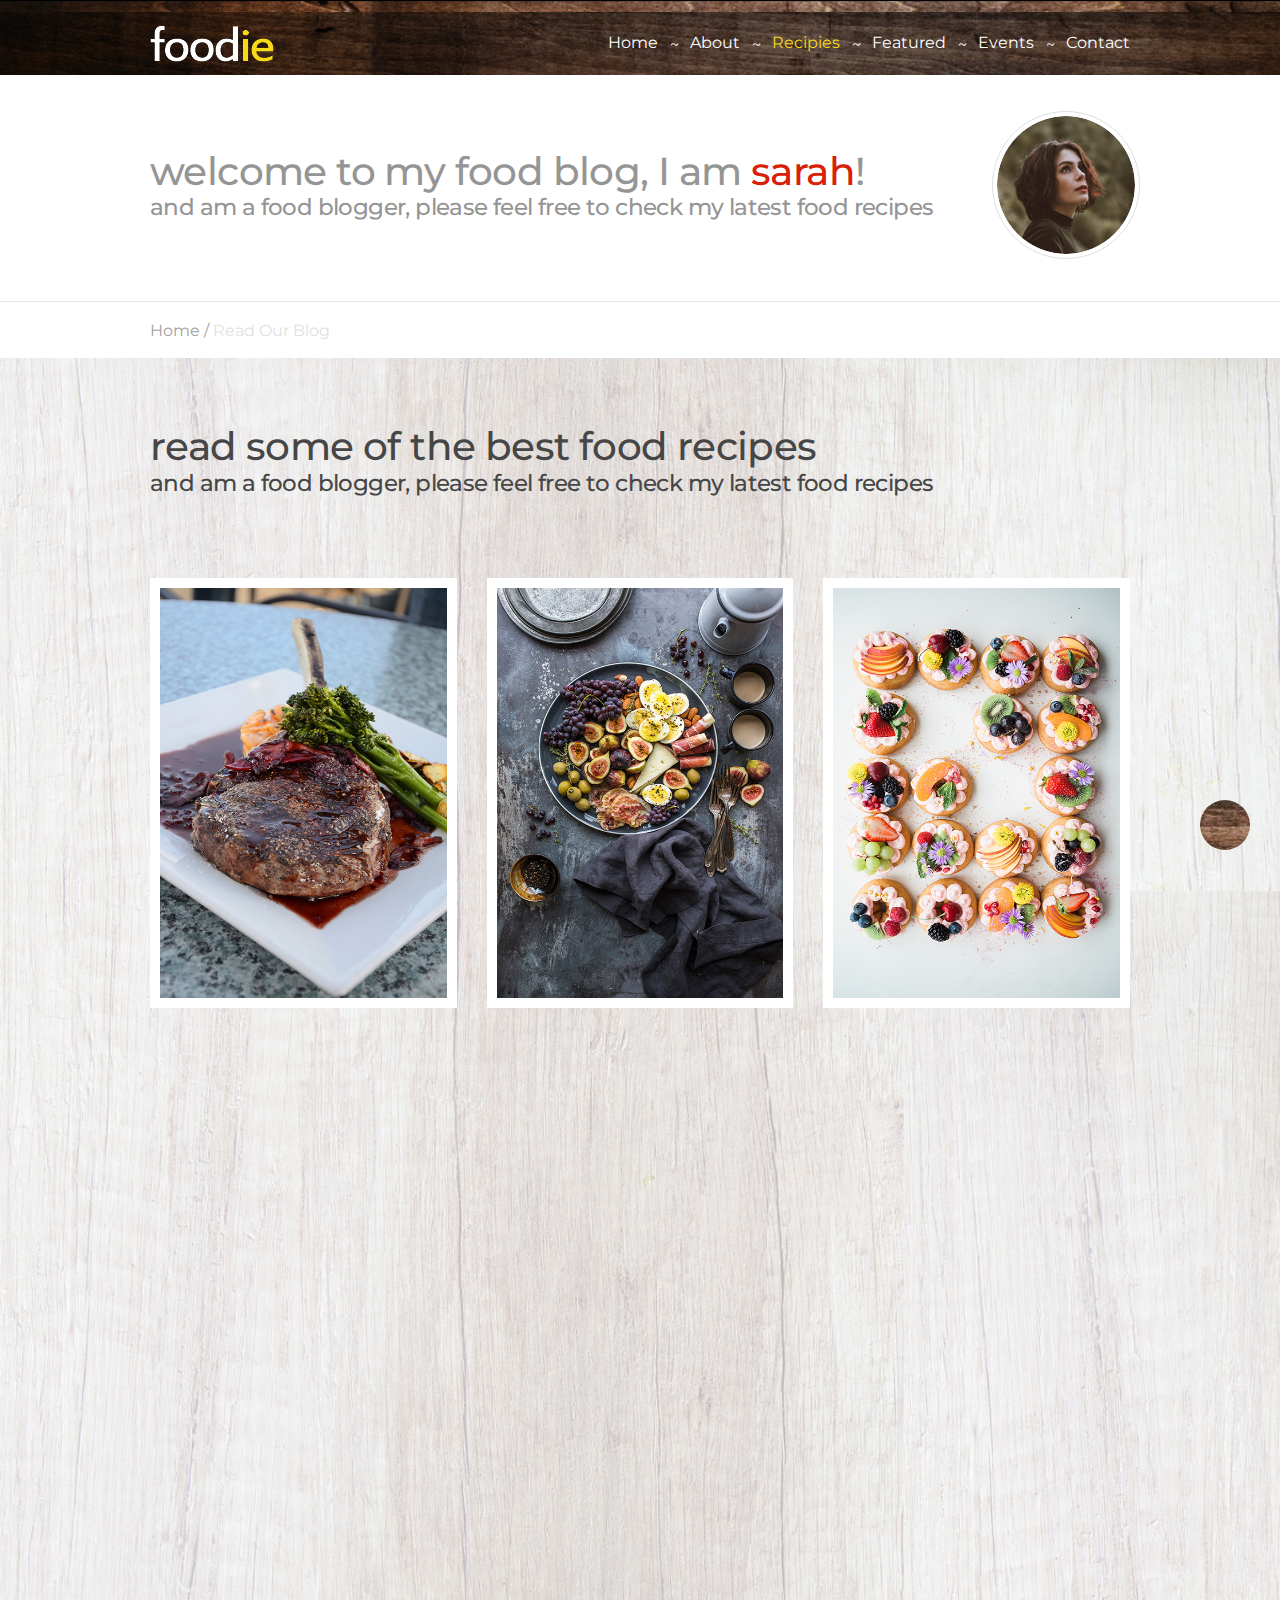
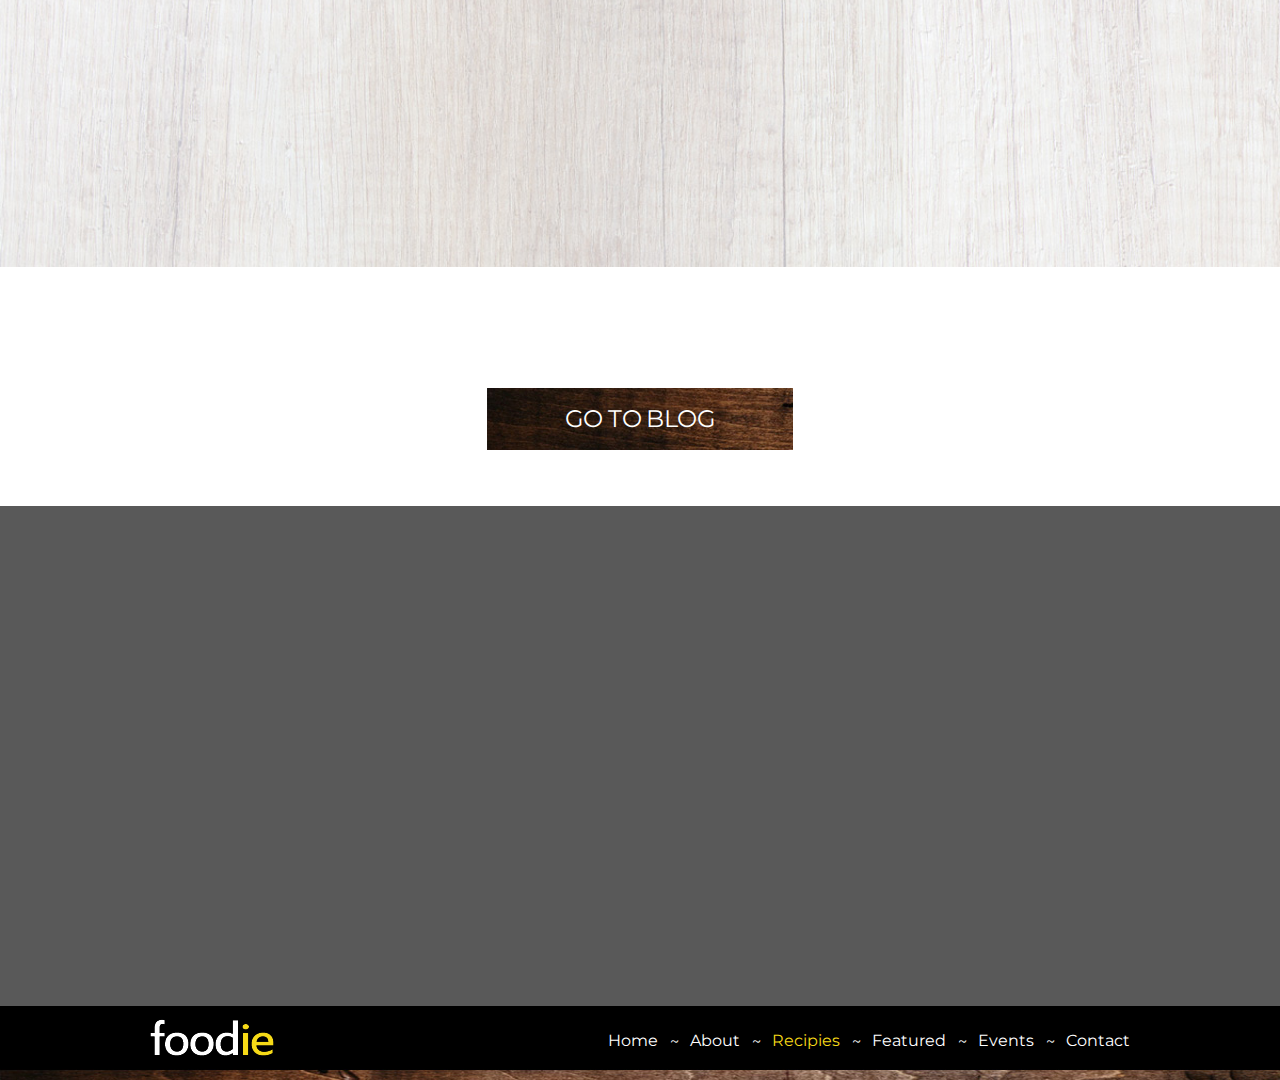
<file: html/recipies.html>
<!DOCTYPE html>
<html lang="en">

<head>
    <meta charset="UTF-8">
    <meta name="viewport" content="width=device-width, initial-scale=1.0">
    <meta http-equiv="X-UA-Compatible" content="ie=edge">
    <title>Foodie</title>

    <link href="https://fonts.googleapis.com/css?family=Montserrat:200,300,400,500,600,700" rel="stylesheet">

    <link rel="stylesheet" href="https://use.fontawesome.com/releases/v5.2.0/css/all.css" integrity="sha384-hWVjflwFxL6sNzntih27bfxkr27PmbbK/iSvJ+a4+0owXq79v+lsFkW54bOGbiDQ" crossorigin="anonymous">

    <link rel="stylesheet" href="https://maxcdn.bootstrapcdn.com/bootstrap/4.1.0/css/bootstrap.min.css">

    <link rel="stylesheet" href="css/aos.css">

    <link rel="stylesheet" href="css/style.css">
</head>

<body>

    <div class="top">
        <img src="images/page_top_end.jpg" alt="top">
    </div>

    <header class="sticky-top">
        <div class="layer">
            <div class="container">
                <nav class="navbar navbar-expand-lg navbar-light">
                    <a class="navbar-brand" href="index.html">
                        <img src="images/logo.png" alt="logo">
                    </a>
                    <div id="navbarSupportedContent" class="collapse navbar-collapse sidenav">
                        <a href="javascript:void(0)" class="closebtn d-lg-none" id="cls-btn">&times;</a>
                        <ul class="navbar-nav ml-lg-auto">
                            <li>
                                <a href="index.html">Home</a>
                            </li>
                            <li>
                                <a href="about.html">About</a>
                            </li>
                            <li>
                                <a href="recipies.html" class="active">recipies</a>
                            </li>
                            <li>
                                <a href="featured.html">featured</a>
                            </li>
                            <li>
                                <a href="events.html">events</a>
                            </li>
                            <li>
                                <a href="contact.html">Contact</a>
                            </li>
                        </ul>

                    </div>

                    <button type="button" class="toggler" id="toggle-button">
                        <span></span>
                        <span></span>
                        <span></span>
                    </button>

                </nav>
            </div>
        </div>
    </header>

    <section class="index-welcomenote">
        <div class="container">
            <ul class="row">
                <li class="col-md-9 col-xl-10" data-aos="fade-up" data-aos-duration="1000">
                    <h4>welcome to my food blog, I am
                        <span>sarah</span>!
                    </h4>
                    <h6>and am a food blogger, please feel free to check my latest food recipes
                    </h6>
                </li>
                <li class="col-md-3 col-xl-2 text-center text-md-right text-xl-center" data-aos="fade-up" data-aos-duration="1000">
                    <img src="images/chef.jpg" alt="chef">
                </li>
            </ul>
        </div>
    </section>

    <section class="featured-nav">
        <div class="container">
            <ul>
                <li>
                    <a href="index.html">home</a>
                </li>
                <li>
                    <a href="featured.html" class="active">read our blog</a>
                </li>
            </ul>
        </div>
    </section>

    <section class="index-recipies">
        <div class="container">
            <h4 data-aos="fade-up" data-aos-duration="1000">read some of the best food recipes</h4>
            <h6 data-aos="fade-up" data-aos-duration="1000">and am a food blogger, please feel free to check my latest food recipes
            </h6>
            <ul class="row">
                <li class="col-sm-6 col-md-4">
                    <figure data-aos="fade-up" data-aos-duration="1000">
                        <a href="recipiesingle.html" data-toggle="lightbox" data-gallery="example-gallery">
                            <img src="images/one.jpg" alt="one" class="img-responsive">
                            <div class="overlay">
                                <h5>How to make better breakfast with minimal items for 2 persons</h5>
                                <span>Posted on:3-8-2018</span>
                                <span>In:Food & Drinks</span>
                            </div>
                        </a>
                    </figure>
                </li>
                <li class="col-sm-6 col-md-4">
                    <figure data-aos="fade-up" data-aos-duration="1200">
                        <a href="recipiesingle.html" data-toggle="lightbox" data-gallery="example-gallery">
                            <img src="images/two.jpg" alt="two" class="img-responsive">
                            <div class="overlay">
                                <h5>How to make better breakfast with minimal items for 2 persons</h5>
                                <span>Posted on:3-8-2018</span>
                                <span>In:Food & Drinks</span>
                            </div>
                        </a>
                    </figure>
                </li>
                <li class="col-sm-6 col-md-4">
                    <figure data-aos="fade-up" data-aos-duration="1400">
                        <a href="recipiesingle.html" data-toggle="lightbox" data-gallery="example-gallery">
                            <img src="images/three.jpg" alt="three" class="img-responsive">
                            <div class="overlay">
                                <h5>How to make better breakfast with minimal items for 2 persons</h5>
                                <span>Posted on:3-8-2018</span>
                                <span>In:Food & Drinks</span>
                            </div>
                        </a>
                    </figure>
                </li>
                <li class="col-sm-6 col-md-4">
                    <figure data-aos="fade-up" data-aos-duration="1000">
                        <a href="recipiesingle.html" data-toggle="lightbox" data-gallery="example-gallery">
                            <img src="images/four.jpg" alt="four" class="img-responsive">
                            <div class="overlay">
                                <h5>How to make better breakfast with minimal items for 2 persons</h5>
                                <span>Posted on:3-8-2018</span>
                                <span>In:Food & Drinks</span>
                            </div>
                        </a>
                    </figure>
                </li>
                <li class="col-sm-6 col-md-4">
                    <figure data-aos="fade-up" data-aos-duration="1200">
                        <a href="recipiesingle.html" data-toggle="lightbox" data-gallery="example-gallery">
                            <img src="images/five.jpg" alt="five" class="img-responsive">
                            <div class="overlay">
                                <h5>How to make better breakfast with minimal items for 2 persons</h5>
                                <span>Posted on:3-8-2018</span>
                                <span>In:Food & Drinks</span>
                            </div>
                        </a>
                    </figure>
                </li>
                <li class="col-sm-6 col-md-4">
                    <figure data-aos="fade-up" data-aos-duration="1400">
                        <a href="recipiesingle.html" data-toggle="lightbox" data-gallery="example-gallery">
                            <img src="images/seven.jpg" alt="six" class="img-responsive">
                            <div class="overlay">
                                <h5>How to make better breakfast with minimal items for 2 persons</h5>
                                <span>Posted on:3-8-2018</span>
                                <span>In:Food & Drinks</span>
                            </div>
                        </a>
                    </figure>
                </li>
                <li class="col-sm-6 col-md-4">
                    <figure data-aos="fade-up" data-aos-duration="1000">
                        <a href="recipiesingle.html" data-toggle="lightbox" data-gallery="example-gallery">
                            <img src="images/six.jpg" alt="seven" class="img-responsive">
                            <div class="overlay">
                                <h5>How to make better breakfast with minimal items for 2 persons</h5>
                                <span>Posted on:3-8-2018</span>
                                <span>In:Food&Drinks</span>
                            </div>
                        </a>
                    </figure>
                </li>
                <li class="col-sm-6 col-md-4">
                    <figure data-aos="fade-up" data-aos-duration="1200">
                        <a href="recipiesingle.html" data-toggle="lightbox" data-gallery="example-gallery">
                            <img src="images/one.jpg" alt="eight" class="img-responsive">
                            <div class="overlay">
                                <h5>How to make better breakfast with minimal items for 2 persons</h5>
                                <span>Posted on:3-8-2018</span>
                                <span>In:Food & Drinks</span>
                            </div>
                        </a>
                    </figure>
                </li>
                <li class="col-sm-6 col-md-4">
                    <figure data-aos="fade-up" data-aos-duration="1400">
                        <a href="recipiesingle.html" data-toggle="lightbox" data-gallery="example-gallery">
                            <img src="images/two.jpg" alt="nine" class="img-responsive">
                            <div class="overlay">
                                <h5>How to make better breakfast with minimal items for 2 persons</h5>
                                <span>Posted on:3-8-2018</span>
                                <span>In:Food & Drinks</span>
                            </div>
                        </a>
                    </figure>
                </li>
            </ul>
            <div class="blog-btn-sec">
                <a href="recipies.html" class="blog-btn">go to blog</a>
            </div>
        </div>
    </section>

    <section class="index-contact">
        <div class="layer">
            <div class="container" data-aos="fade-up" data-aos-duration="1000">
                <h5>Subscribe to our monthly newsletter</h5>
                <h6>Subscribe to our monthly newsletter and get up to date with our latest trends and fashions...</h6>
                <form>
                    <ul class="row">
                        <li class="col-12 col-md-6">
                            <input type="text" class="w-100" required placeholder="Enter your Name">
                        </li>
                        <li class="col-12 col-md-6">
                            <input type="text" class="w-100" required placeholder="Enter your Email Id">
                        </li>
                    </ul>
                    <button type="submit">Subscribe now</button>
                </form>
            </div>
        </div>
    </section>


    <footer>
        <div class="container">
            <nav class="navbar navbar-expand-sm navbar-light">
                <a class="navbar-brand" href="index.html">
                    <img src="images/logo.png" alt="logo">
                </a>


                <div class="footer-nav ml-md-auto">
                    <ul class="navbar-nav ml-sm-auto">
                        <li class="nav-item">
                            <a class="nav-link text-white" href="index.html">Home
                            </a>
                        </li>
                        <li class="nav-item">
                            <a class="nav-link text-white" href="about.html">About</a>
                        </li>
                        <li class="nav-item">
                            <a class="nav-link text-white active" href="recipies.html">Recipies</a>
                        </li>
                        <li class="nav-item">
                            <a class="nav-link text-white" href="featured.html">Featured</a>
                        </li>
                        <li class="nav-item">
                            <a class="nav-link text-white" href="events.html">Events</a>
                        </li>
                        <li class="nav-item">
                            <a class="nav-link text-white" href="contact.html">Contact</a>
                        </li>
                    </ul>

                </div>
            </nav>
        </div>
    </footer>

    <div class="bottom">
        <img src="images/page_top_end.jpg" alt="top">
    </div>
    <div class="scrolltop" style="display: block;">
        <div class="scroll icon">
            <i class="fa fa-angle-up"></i>
        </div>
    </div>
    <script src="https://ajax.googleapis.com/ajax/libs/jquery/3.3.1/jquery.min.js"></script>
    <script src="https://cdnjs.cloudflare.com/ajax/libs/popper.js/1.14.0/umd/popper.min.js"></script>
    <script src="https://maxcdn.bootstrapcdn.com/bootstrap/4.1.0/js/bootstrap.min.js"></script>
    <script src="js/aos.js"></script>
    <script src="js/script.js"></script>

</body>

</html>
</file>
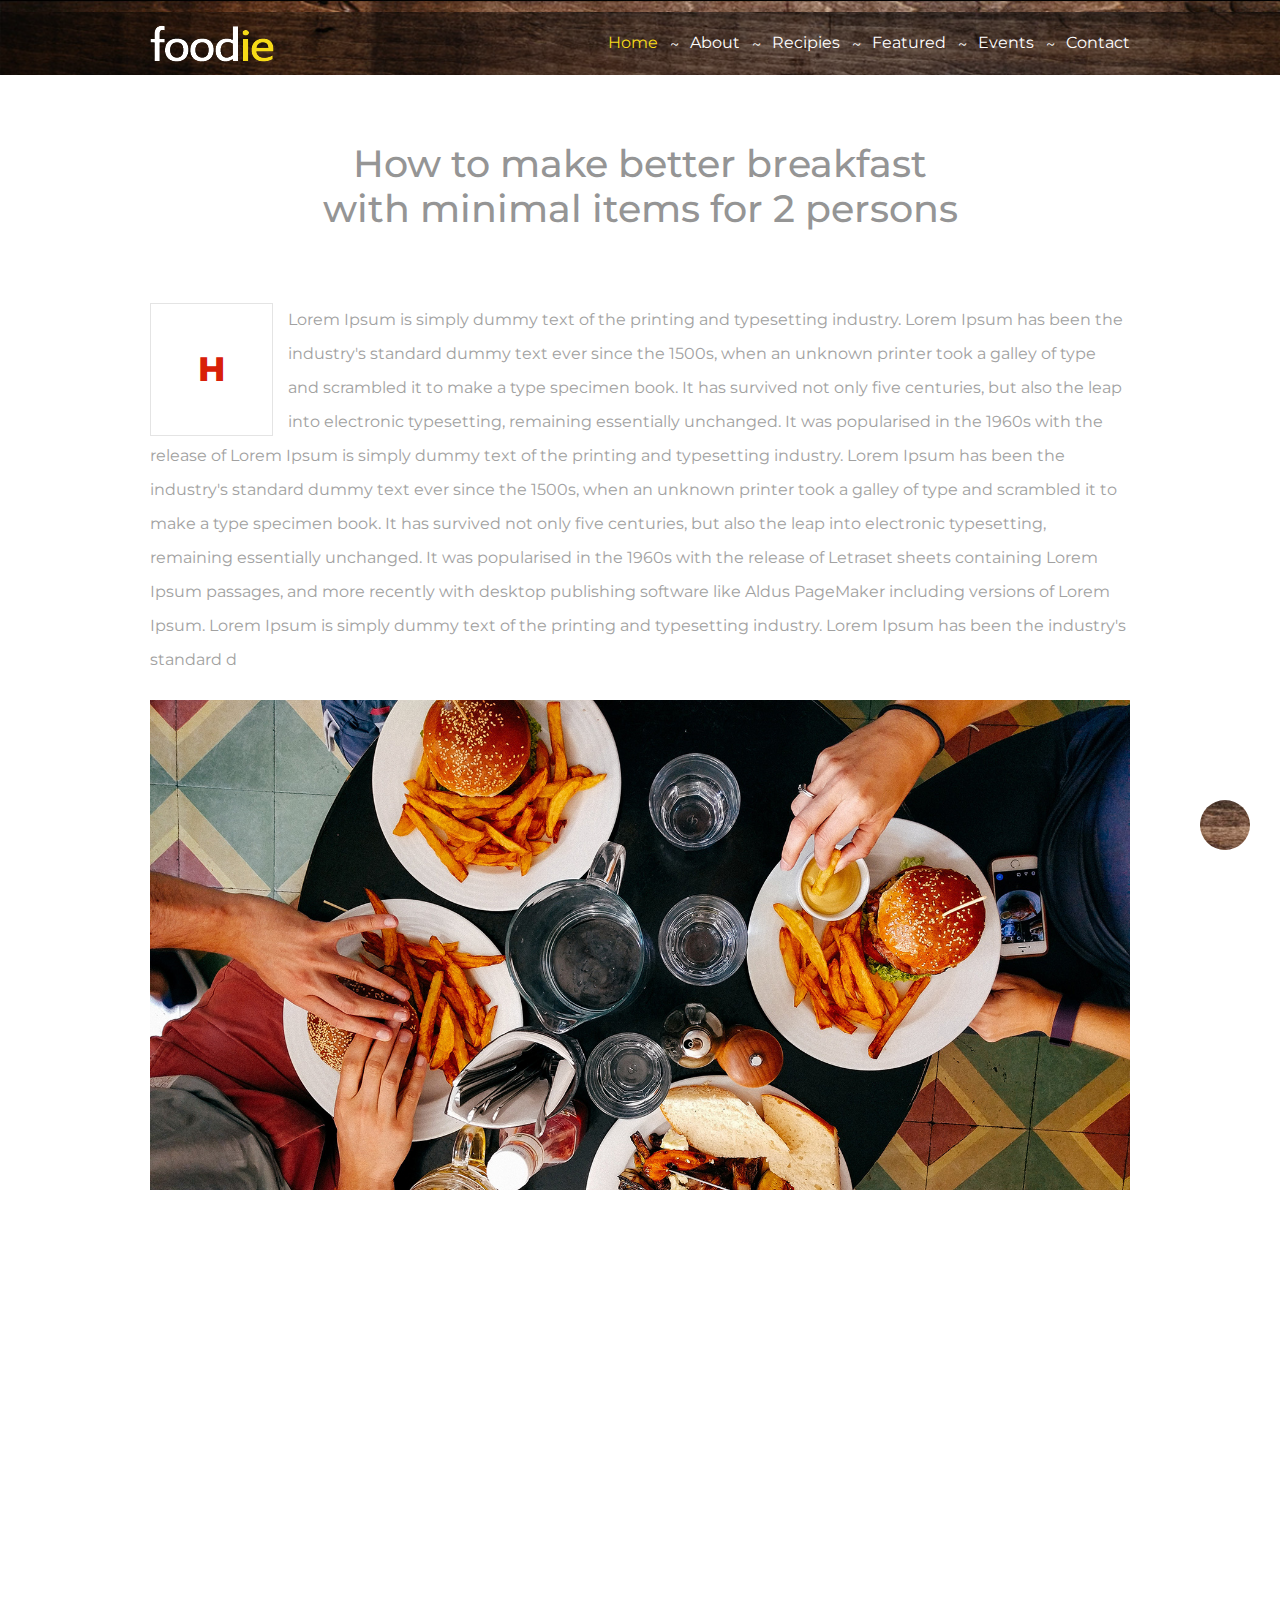
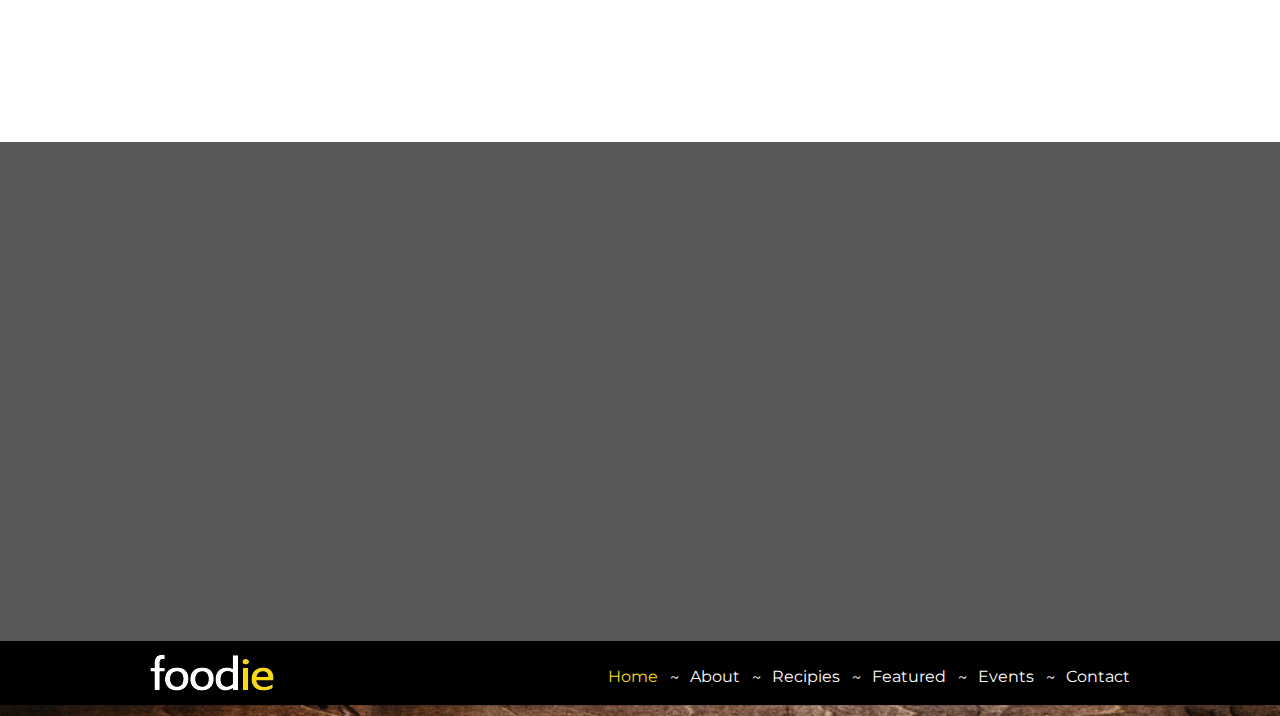
<file: html/recipiesingle.html>
<!DOCTYPE html>
<html lang="en">

<head>
    <meta charset="UTF-8">
    <meta name="viewport" content="width=device-width, initial-scale=1.0">
    <meta http-equiv="X-UA-Compatible" content="ie=edge">
    <title>Foodie</title>

    <link href="https://fonts.googleapis.com/css?family=Montserrat:200,300,400,500,600,700" rel="stylesheet">

    <link rel="stylesheet" href="https://use.fontawesome.com/releases/v5.2.0/css/all.css" integrity="sha384-hWVjflwFxL6sNzntih27bfxkr27PmbbK/iSvJ+a4+0owXq79v+lsFkW54bOGbiDQ"
        crossorigin="anonymous">

    <link rel="stylesheet" href="https://maxcdn.bootstrapcdn.com/bootstrap/4.1.0/css/bootstrap.min.css">

    <link rel="stylesheet" href="css/aos.css">

    <link rel="stylesheet" href="css/style.css">
</head>

<body>

    <div class="top">
        <img src="images/page_top_end.jpg" alt="top">
    </div>

    <header class="sticky-top">
        <div class="layer">
            <div class="container">
                <nav class="navbar navbar-expand-lg navbar-light">
                    <a class="navbar-brand" href="index.html">
                        <img src="images/logo.png" alt="logo">
                    </a>
                    <div id="navbarSupportedContent" class="collapse navbar-collapse sidenav">
                        <a href="javascript:void(0)" class="closebtn d-lg-none" id="cls-btn">&times;</a>
                        <ul class="navbar-nav ml-lg-auto">
                            <li>
                                <a href="index.html" class="active">Home</a>
                            </li>
                            <li>
                                <a href="about.html">About</a>
                            </li>
                            <li>
                                <a href="recipies.html">recipies</a>
                            </li>
                            <li>
                                <a href="featured.html">featured</a>
                            </li>
                            <li>
                                <a href="events.html">events</a>
                            </li>
                            <li>
                                <a href="contact.html">Contact</a>
                            </li>
                        </ul>

                    </div>

                    <button type="button" class="toggler" id="toggle-button">
                        <span></span>
                        <span></span>
                        <span></span>
                    </button>

                </nav>
            </div>
        </div>
    </header>

    <section class="index-welcomenote recipiesingle">
        <div class="container">
            <h5 data-aos="fade-up" data-aos-duration="1000">How to make better breakfast with minimal items for 2 persons
            </h5>
        </div>
    </section>

    <section class="about-page singlepage">
        <div class="container">
            <!--
            <ul class="contact-nav">
                <li>
                    <a href="index.html">Home</a>
                </li>
                <li>
                    <a class="active" href="recipiesingle.html">Blog Single</a>
                </li>
            </ul>
-->
            <span data-aos="fade-up" data-aos-duration="1000">h</span>
            <p data-aos="fade-up" data-aos-duration="1000">Lorem Ipsum is simply dummy text of the printing and typesetting industry. Lorem Ipsum has been the industry's
                standard dummy text ever since the 1500s, when an unknown printer took a galley of type and scrambled it
                to make a type specimen book. It has survived not only five centuries, but also the leap into electronic
                typesetting, remaining essentially unchanged. It was popularised in the 1960s with the release of Lorem Ipsum
                is simply dummy text of the printing and typesetting industry. Lorem Ipsum has been the industry's standard
                dummy text ever since the 1500s, when an unknown printer took a galley of type and scrambled it to make a
                type specimen book. It has survived not only five centuries, but also the leap into electronic typesetting,
                remaining essentially unchanged. It was popularised in the 1960s with the release of Letraset sheets containing
                Lorem Ipsum passages, and more recently with desktop publishing software like Aldus PageMaker including versions
                of Lorem Ipsum. Lorem Ipsum is simply dummy text of the printing and typesetting industry. Lorem Ipsum has
                been the industry's standard d</p>
            <figure>
                <img src="images/singlepage.jpg" alt="about-img" class="w-100 img-responsive" data-aos="fade-up" data-aos-duration="1200">
            </figure>
            <p data-aos="fade-up" data-aos-duration="1000" class="mb-18">Lorem Ipsum is simply dummy text of the printing and typesetting industry. Lorem Ipsum has been the industry's
                standard dummy text ever since the 1500s, when an unknown printer took a galley of type and scrambled it
                to make a type specimen book. It has survived not only five centuries, but also the leap into electronic
                typesetting, remaining essentially unchanged. It was popularised in the 1960s with the release of Letraset
                sheets containing Lorem Ipsum passages, and more recently with desktop publishing software like Aldus PageMaker
                including versions of Lorem Ipsum. Lorem Ipsum is simply dummy text of the printing and typesetting industry.
                Lorem Ipsum has been the industry's standard dummy text ever since the 1500s, </p>
            <p data-aos="fade-up" data-aos-duration="1100" class="mb-18">when an unknown printer took a galley of type and scrambled it to make a type specimen book. It has survived
                not only five centuries, but also the leap into electronic typesetting, remaining essentially unchanged.
                It was popularised in the 1960s with the release of Letraset sheets containing Lorem Ipsum passages, and
                more recently with desktop publishing software like Aldus PageMaker including versions of Lorem Ipsum.</p>
        </div>
    </section>

    <section class="index-contact">
        <div class="layer">
            <div class="container" data-aos="fade-up" data-aos-duration="1000">
                <h5>Subscribe to our monthly newsletter</h5>
                <h6>Subscribe to our monthly newsletter and get up to date with our latest trends and fashions...</h6>
                <form>
                    <ul class="row">
                        <li class="col-12 col-md-6">
                            <input type="text" class="w-100" required placeholder="Enter your Name">
                        </li>
                        <li class="col-12 col-md-6">
                            <input type="text" class="w-100" required placeholder="Enter your Email Id">
                        </li>
                    </ul>
                    <button type="submit">Subscribe now</button>
                </form>
            </div>
        </div>
    </section>


    <footer>
        <div class="container">
            <nav class="navbar navbar-expand-sm navbar-light">
                <a class="navbar-brand" href="index.html">
                    <img src="images/logo.png" alt="logo">
                </a>


                <div class="footer-nav ml-md-auto">
                    <ul class="navbar-nav ml-sm-auto">
                        <li class="nav-item">
                            <a class="nav-link text-white active" href="index.html">Home
                            </a>
                        </li>
                        <li class="nav-item">
                            <a class="nav-link text-white" href="about.html">About</a>
                        </li>
                        <li class="nav-item">
                            <a class="nav-link text-white" href="recipies.html">Recipies</a>
                        </li>
                        <li class="nav-item">
                            <a class="nav-link text-white" href="featured.html">Featured</a>
                        </li>
                        <li class="nav-item">
                            <a class="nav-link text-white" href="events.html">Events</a>
                        </li>
                        <li class="nav-item">
                            <a class="nav-link text-white" href="contact.html">Contact</a>
                        </li>
                    </ul>

                </div>
            </nav>
        </div>
    </footer>

    <div class="bottom">
        <img src="images/page_top_end.jpg" alt="top">
    </div>
    <div class="scrolltop" style="display: block;">
        <div class="scroll icon">
            <i class="fa fa-angle-up"></i>
        </div>
    </div>
    <script src="https://ajax.googleapis.com/ajax/libs/jquery/3.3.1/jquery.min.js"></script>
    <script src="https://cdnjs.cloudflare.com/ajax/libs/popper.js/1.14.0/umd/popper.min.js"></script>
    <script src="https://maxcdn.bootstrapcdn.com/bootstrap/4.1.0/js/bootstrap.min.js"></script>
    <script src="js/aos.js"></script>
    <script src="js/script.js"></script>

</body>

</html>
</file>
<file: html/css/style.css>
* {
    box-sizing: border-box;
    color: #fff;
    outline: 0;
}

body {
    padding: 0;
    margin: 0;
    font-family: 'Montserrat', sans-serif;
    overflow-x: hidden;
}

button {
    border: 0;
    outline: 0;
    cursor: pointer;
}

ul,
li {
    padding: 0;
    list-style: none;
    margin: 0;
}

li {
    display: inline-block;
}

h1,
h2,
h3,
h4,
h5,
h6 {
    margin: 0;
    font-size: 28px;
    padding: 0;
}

textarea {
    outline: 0;
    resize: none;
    padding: 15px 0 0 15px;
    font-style: italic;
}

input {
    outline: 0;
    padding: 12px 0 0 13px;
    font-style: italic;
}

button {
    outline: 0;
}

button:active {
    outline: 0;
}

button:focus {
    outline: 0;
}

p {
    margin: 0;
    padding: 0;
    font-size: 14px;
    color: #ccc;
}

a {
    cursor: pointer;
    color: #fff;
}

a:hover {
    text-decoration: none;
}

.container {
    max-width: 980px;
    padding: 0;
}

.container-fluid {
    padding: 0;
}

figure {
    margin: 0;
}

.container {
    max-width: 1100px;
}

/*--------Header--------*/

.top,
.bottom {
    line-height: 0px;
}

.top img,
.bottom img {
    width: 100%;
}

.container {
    max-width: 980px;
}

header {
    background: url(../images/header_bg.jpg);
    width: 100%;
    background-size: cover;
    background-repeat: no-repeat;
}

header .layer {
    position: relative;
    top: 0;
    right: 0;
    background: rgba(0, 0, 0, 0.4);
}

header .sidenav ul li {
    position: relative;
}

header .sidenav ul li::after {
    content: '~';
    float: right;
    position: absolute;
    top: 0;
    right: -5px;
    line-height: 27px;
}

header .sidenav ul li a {
    padding: 0.5rem 1rem 0 1rem;
    transition: all 0.5s;
    text-transform: capitalize;
}

header .sidenav ul li a:hover {
    color: #f6da17 !important;
    text-decoration: underline;
}

header .sidenav ul li:last-child::after {
    content: '';
}

header .sidenav ul li:last-child a {
    padding-right: 0;
}

.navbar {
    padding-left: 0;
    padding-right: 0;
}

.active {
    color: #f6da17 !important;
}

nav button {
    display: inline-block;
    background: transparent;
}

button span {
    height: 2px;
    background: #fff;
    display: block;
    margin: 3px 0;
}

button span:first-child {
    width: 40px;
}

button span:nth-child(2) {
    width: 25px;
    float: right;
}

button span:last-child {
    width: 15px;
    float: right;
    clear: both;
}

nav .toggler {
    display: none;
}

/*--------End of Header--------*/

/* --------Welcome Section-------- */

.index-welcomenote {
    padding: 36px 0 42px 0;
}

.index-welcomenote ul li h4,
.index-welcomenote ul li h6 {
    color: #222;
}

.index-welcomenote ul li h4 {
    font-size: 39px;
    letter-spacing: -0.6px;
    color: #959595;
}

.index-welcomenote ul.row {
    align-items: center;
}

.index-welcomenote ul li h4 span {
    color: #d82008;
}

.index-welcomenote ul li h6 {
    font-size: 23px;
    letter-spacing: -0.6px;
    color: #959595;
}

.index-welcomenote ul li img {
    border-radius: 50%;
    border: 1px solid #dfdfdf;
    padding: 4px;
}

.recipiesingle h5 {
    font-size: 38px;
    color: #959595;
    line-height: 45px;
}

.singlepage {
    border: 0 !important;
}

.recipiesingle {
    width: 50%;
    margin: 0 auto;
    text-align: center;
    padding: 66px 0 72px 0;
}

/* --------End of Welcome Section-------- */

/* --------Owl Carousel-------- */

.owl-stage .owl-item {
    max-height: 430px;
    padding: 0 15px;
}

.owl-item .item {
    height: 100%;
}

.owl-item .item .slide {
    height: 100%;
}

.owl-item .item .slide img {
    max-height: 100%;
    max-width: 100%;
    height: inherit;
    width: inherit;
}

.slide figure {
    position: relative;
}

.slide .content {
    position: absolute;
    width: 85%;
    height: 95%;
    top: 11px;
    left: 25px;
    transition: all 0.5s;
    color: #fff;
    opacity: 0;
    padding: 15px;
}

.slide .content:hover {
    background: rgba(0, 0, 0, 0.5);
    opacity: 1;
}

.slide ul li {
    display: block;
    font-size: 14px;
    margin-bottom: 8px;
}

.slide h4 {
    font-size: 22px;
    letter-spacing: -0.6px;
    text-decoration: underline;
    margin-bottom: 20px;
}

.carousel {
    cursor: move;
    margin-bottom: 90px;
}

.carousel .row {
    margin: 0;
}

.carousel .row .col-12 {
    padding: 0;
}

/* --------End of Owl Carousel-------- */

/* -------index about section-------- */

.index-about {
    border-top: 1px solid #cacaca;
    position: relative;
    padding-top: 90px;
    padding-bottom: 71px;
}

.index-about h4 {
    font-size: 30px;
    letter-spacing: -0.6px;
    color: #959595;
    width: 42%;
    margin: 0 auto;
    background: #fff;
    text-align: center;
    position: absolute;
    top: -22px;
    left: 403px;
}

.index-about h4 span {
    color: #d82008;
}

.index-about p {
    font-size: 15.5px;
    line-height: 30px;
    letter-spacing: -0.6px;
    color: #a1a1a1;
}

.index-about ul li:first-child span {
    display: inline-block;
    color: #d82008;
    border: 1px solid #e4e4e4;
    padding: 33px 40px;
    text-transform: uppercase;
    font-size: 30px;
    font-weight: 800;
    float: left;
    margin-right: 15px;
}

.index-about ul li a {
    color: #d82008;
}

/* -------End of index about section-------- */

/* --------Recipies Section--------- */

section.index-recipies {
    background: url(../images/banner.jpg);
    width: 100%;
    background-size: cover;
    background-repeat: no-repeat;
    padding-top: 65px;
    padding-bottom: 49px;
    background-attachment: fixed;
}

section.index-recipies h4 {
    color: #464646;
    font-size: 39px;
    letter-spacing: -0.6px;
}

section.index-recipies h6 {
    color: #464646;
    font-size: 23px;
    letter-spacing: -0.6px;
    padding-bottom: 81px;
}

.index-recipies ul li {
    margin-bottom: 40px;
}

.index-recipies ul li figure {
    width: 100%;
    height: 430px;
    border: 10px solid #fff;
    position: relative;
    transition: all 0.5s;
    overflow: hidden;
}

.index-recipies ul li figure img {
    width: 100%;
    height: 100%;
    transition: all 0.5s;
    overflow: hidden;
}

.index-recipies ul li figure:hover img {
    transform: scale(0.9);
}

.index-recipies .blog-btn-sec {
    text-align: center;
}

.index-recipies .blog-btn-sec a {
    display: inline-block;
    width: 306px;
    height: 62px;
    color: #fff;
    background-image: url(../images/header_bg.jpg);
    text-align: center;
    font-size: 24px;
    letter-spacing: -0.6px;
    text-transform: uppercase;
    line-height: 62px;
    overflow: hidden;
    transition: all 0.5s;
}

.index-recipies .blog-btn-sec a:hover {
    animation: slide 20s linear infinite;
    -webkit-animation: slide 20s linear infinite;
    -moz-animation: slide 20s linear infinite;
}

@keyframes slide {
    from {
        background-position: 0 0;
    }
    to {
        background-position: -400px 0;
    }
}

@-webkit-keyframes slide {
    from {
        background-position: 0 0;
    }
    to {
        background-position: -400px 0;
    }
}

@-moz-keyframes slide {
    from {
        background-position: 0 0;
    }
    to {
        background-position: -400px 0;
    }
}

.index-recipies ul li figure .overlay {
    position: absolute;
    width: 100%;
    height: 100%;
    top: 0;
    left: 0;
    transition: all 0.5s;
    color: #fff;
    opacity: 0;
    padding: 25px;
}

.index-recipies ul li figure:hover .overlay {
    background: rgba(0, 0, 0, 0.7);
    opacity: 1;
}

.index-recipies .overlay h5 {
    font-size: 21px;
    letter-spacing: -0.5px;
    line-height: 34px;
}

.index-recipies .overlay span {
    font-size: 14px;
    color: #fff;
    letter-spacing: -0.1px;
}

.index-recipies .overlay span:nth-child(2) {
    position: absolute;
    left: 25px;
    bottom: 50px;
}

.index-recipies .overlay span:last-child {
    position: absolute;
    left: 25px;
    bottom: 25px;
}

/* --------End of Recipies Section--------- */

/* --------Index Services--------- */

section.index-services {
    text-align: center;
    padding: 100px 0 120px 0;
}

section.index-services h4 {
    color: #464646;
    font-size: 39px;
    letter-spacing: -0.6px;
}

section.index-services h4 span {
    color: #d82008;
}

section.index-services h6 {
    color: #464646;
    font-size: 23px;
    letter-spacing: -0.6px;
    padding-bottom: 44px;
}

.index-services ul li i {
    font-size: 50px;
    border-radius: 60%;
}

.index-services ul li:first-child i {
    background: #8dc63f;
    padding: 25px 30px;
}

.index-services ul li:nth-child(2) i {
    background: #6dcff6;
    padding: 25px;
}

.index-services ul li:nth-child(3) i {
    background: #ffa500;
    padding: 25px;
}

.index-services ul li:last-child i {
    background: #ff81c4;
    padding: 25px 32px;
}

.index-services ul li h3 {
    font-size: 22px;
    text-transform: uppercase;
    margin: 26px 0 6px 0;
}

.index-services ul li:first-child h3 {
    color: #8dc63f;
}

.index-services ul li:nth-child(2) h3 {
    color: #6dcff6;
}

.index-services ul li:nth-child(3) h3 {
    color: #ffa500;
}

.index-services ul li:last-child h3 {
    color: #ff81c4;
}

.index-services p {
    font-size: 15px;
    line-height: 28px;
    letter-spacing: -0.6px;
    color: #a1a1a1;
}

/* --------End of Index Services--------- */

/* --------index contact page--------- */

.index-contact {
    width: 100%;
    background: url(../images/footer_bg.jpg);
    text-align: center;
    background-size: cover;
    background-repeat: no-repeat;
    background-attachment: fixed;
}

.index-contact .layer {
    width: 100%;
    height: 100%;
    background: rgba(0, 0, 0, 0.65);
    padding-top: 130px;
    padding-bottom: 135px;
}

.index-contact h5 {
    font-size: 35px;
}

.index-contact h6 {
    font-size: 18px;
    margin-top: 8px;
    margin-bottom: 28px;
}

.index-contact form {
    width: 800px;
    margin: 0 auto;
}

.index-contact form ul li input {
    height: 55px;
    color: #222;
    font-size: 12px;
    padding: 0 0 0 15px;
    border: 0;
    margin-bottom: 25px;
}

.index-contact form button {
    width: 301px;
    height: 55px;
    background: #f6da17;
    text-align: center;
    text-transform: uppercase;
    vertical-align: middle;
    font-size: 18px;
    color: #000000;
    line-height: 54px;
    font-weight: 500;
    border: 1px solid #f6da17;
    transition: all 0.5s;
}

.index-contact form button:hover {
    background: none;
    border: 1px solid #f6da17;
    color: #fff;
}

/* --------End of index contact page--------- */

/* -------footer---------- */

footer {
    background: #000000;
}

footer ul .nav-item {
    position: relative;
}

footer ul .nav-item::after {
    content: '~';
    float: right;
    position: absolute;
    top: 0;
    right: -5px;
    line-height: 42px;
}

footer ul .nav-item:last-child::after {
    content: '';
}

footer .navbar-expand-sm .navbar-nav li:last-child .nav-link {
    padding-right: 0;
}

footer .navbar-expand-sm .navbar-nav .nav-link {
    padding: 0.5rem 1rem 0 1rem;
    transition: all 0.5s;
}

footer .navbar-expand-sm .navbar-nav .nav-link:hover {
    color: #f6da17 !important;
    text-decoration: underline;
}

/* --------End of Footer------ */

/* --------Scroll to Top-------- */

.scrolltop {
    display: none;
    width: 100%;
    z-index: 999;
    margin: 0 auto;
    position: fixed;
    bottom: 20px;
    right: 10px;
}

.scroll {
    position: absolute;
    right: 20px;
    bottom: 30px;
    background: url(../images/header_bg.jpg) 200px 0;
    width: 50px;
    height: 50px;
    text-align: center;
    margin: 0 0 0 0;
    cursor: pointer;
    transition: all 1s;
    -moz-transition: all 1s;
    -webkit-transition: all 1s;
    -o-transition: all 1s;
    border-radius: 50%;
}

.scroll .fa {
    font-size: 30px;
    margin-top: 9px;
    transition: all 1s;
    -moz-transition: all 1s;
    -webkit-transition: all 1s;
    -o-transition: all 1s;
    color: #fff;
}

.scroll:hover {
    animation: scrollslide 20s linear infinite;
    -webkit-animation: scrollslide 20s linear infinite;
    -moz-animation: scrollslide 20s linear infinite;
}

@keyframes scrollslide {
    from {
        background-position: 200px 0;
    }
    to {
        background-position: -200px 0;
    }
}

@-webkit-keyframes scrollslide {
    from {
        background-position: 200px 0;
    }
    to {
        background-position: -200px 0;
    }
}

@-moz-keyframes scrollslide {
    from {
        background-position: 200px 0;
    }
    to {
        background-position: -200px 0;
    }
}

.owl-dots {
    display: none;
}

/* --------End of Scroll to Top-------- */

/* --------Contact Page-------------- */

.contact-page {
    border-top: 1px solid #e5e5e5;
}

.contact-page ul li a {
    font-size: 14px;
    line-height: 32px;
    letter-spacing: -0.6px;
    color: #a1a1a1;
}

.contact-page ul li a.active {
    color: #e1e1e1 !important;
}

section.contact-page input {
    height: 55px;
    color: #222;
    font-size: 12px;
    padding: 0 0 0 15px;
    margin-bottom: 25px;
    border: 2px solid #d3d3d3;
}

section.contact-page textarea {
    height: 150px;
    color: #222;
    font-size: 12px;
    padding: 20px 0 0 15px;
    margin-bottom: 25px;
    border: 2px solid #d3d3d3;
}

section.contact-page button {
    display: inline-block;
    height: 55px;
    width: 163px;
    background: #be2429;
    text-align: center;
    color: #fff;
    text-transform: uppercase;
    font-size: 13px;
    letter-spacing: 1px;
    margin-bottom: 100px;
    border-radius: 4px;
    border: 1px solid #be2429;
    transition: all 0.5s;
}

section.contact-page button:hover {
    color: #be2429;
    background: transparent;
}

.contact-page span {
    display: inline-block;
    color: #d82008;
    border: 1px solid #e4e4e4;
    padding: 33px 40px;
    text-transform: uppercase;
    font-size: 30px;
    font-weight: 800;
    float: left;
    margin-right: 15px;
}

.contact-page p {
    font-size: 16px;
    line-height: 30px;
    color: #a1a1a1;
}

.contact-page .contact-nav {
    padding-top: 13px;
    padding-bottom: 35px;
}

.contact-page .contact-form {
    clear: both;
    padding: 60px 0 0 0;
}

.contact-page .contact-nav li:first-child:after {
    content: '/';
    color: #a1a1a1;
}

/* --------End of Contact Page------- */

/* --------Featured Page--------- */

.featured-nav {
    border-top: 1px solid #e5e5e5;
}

.featured-page h4 {
    font-size: 41px;
    letter-spacing: -0.6px;
    margin-bottom: 74px;
}

.featured-nav ul {
    padding: 17px 0 15px 0;
}

.featured-nav ul li a {
    color: #a1a1a1;
    text-transform: capitalize;
}

.featured-nav ul li a.active {
    color: #e1e1e1 !important;
}

.featured-nav li:first-child:after {
    content: '/';
    color: #a1a1a1;
}

/* --------End of featured Page-------- */

/* --------About Page-------- */

.about-page {
    border-top: 1px solid #e5e5e5;
}

.about-page ul li a {
    font-size: 14px;
    line-height: 32px;
    letter-spacing: -0.6px;
    color: #a1a1a1;
}

.about-page ul li a.active {
    color: #e1e1e1 !important;
}

.about-page span {
    display: inline-block;
    color: #d82008;
    border: 1px solid #e4e4e4;
    padding: 40px 47px;
    text-transform: uppercase;
    font-size: 34px;
    font-weight: 800;
    float: left;
    margin-right: 15px;
}

.about-page p {
    font-size: 16px;
    line-height: 34px;
    color: #a1a1a1;
    margin-bottom: 23px;
}

.about-page figure {
    margin-bottom: 47px;
}

.about-page .contact-nav {
    padding-top: 13px;
    padding-bottom: 35px;
}

.about-page .contact-nav li:first-child:after {
    content: '/';
    color: #a1a1a1;
}

.about-page .mb-18 {
    margin-bottom: 25px;
}

.about-page {
    padding-bottom: 81px;
}

/* --------End of About Page----- */

/* --------Events Page---------- */

.events-page figure {
    margin: 0;
}

.events-page ul.events {
    border: 1px solid #b9b9b9;
    border-top: 0;
    border-bottom: 0;
}

.events-page ul.events li {
    border-bottom: 1px solid #b9b9b9;
}

ul.events li .event-details-sec h5 {
    color: #000;
    text-transform: capitalize;
    font-size: 26px;
    font-weight: 500;
    margin-bottom: 20px;
}

ul.events li .event-details-sec p {
    font-size: 14px;
    color: #a1a1a1;
    line-height: 28px;
    margin-bottom: 0;
}

.events-page ul.events li .event-details-sec {
    display: inline-block;
    width: 595px;
    padding: 54px 43px;
}

ul.events .event-timing-sec {
    float: right;
    width: 383px;
    padding: 54px 60px;
}

ul.events .event-timing-sec span {
    padding: 0;
    margin: 0;
    display: block;
    border: 0;
    color: #000;
    font-weight: 400;
    font-size: 15px;
    display: block;
    width: 100%;
    margin-bottom: 11px;
}

ul.events .event-timing-sec span i {
    color: #000000;
}

.events-page h4 {
    font-size: 28px;
    line-height: 32px;
    letter-spacing: -0.4px;
    color: #a1a1a1;
    text-transform: capitalize;
    margin-bottom: 15px;
}

/* --------End of Events Page---- */

@media(max-width:1920px) and (min-width:1840px) {
    body {
        overflow-x: hidden !important;
    }
    /*------Header-----*/
    .container {
        max-width: 1400px;
    }
    /*-----End of Header-----*/
    .index-recipies .blog-btn {
        display: inline-block;
        width: 306px;
        height: 62px;
        color: #fff;
        background: url(../images/header_bg.jpg) no-repeat;
        text-align: center;
        font-size: 31px;
        letter-spacing: -0.6px;
        text-transform: uppercase;
        line-height: 46px;
    }
    .index-about h4 {
        font-size: 41px;
        letter-spacing: -0.6px;
        color: #959595;
        width: 40%;
        margin: 0 auto;
        background: #fff;
        text-align: center;
        position: absolute;
        top: -30px;
        left: 567px;
    }
    .owl-stage .owl-item {
        max-height: 100%;
    }
    header .sidenav ul li a {
        font-size: 19px;
        padding: 0.5rem 1.5rem 0 1.5rem;
    }
    header .sidenav ul li::after {
        line-height: 30px;
    }
    .index-welcomenote {
        padding: 86px 0 86px 0;
    }
    .index-welcomenote ul li h4 {
        font-size: 42px;
    }
    .index-welcomenote ul li h6 {
        font-size: 28px;
    }
    .index-about p {
        font-size: 19px;
        line-height: 44px;
    }
    .index-about ul li:first-child span {
        padding: 50px 57px;
        font-size: 40px;
    }
    .index-about ul li a {
        font-size: 19px;
    }
    .index-about {
        padding-top: 100px;
        padding-bottom: 110px;
    }
    .index-recipies ul li figure:hover img {
        transform: scale(0.94);
    }
    .index-recipies ul li figure {
        height: 650px;
    }
    .index-recipies ul li figure .overlay {
        padding: 25px 25px 35px 25px;
    }
    .index-recipies .overlay span:nth-child(2) {
        bottom: 60px;
    }
    .index-recipies .overlay span:last-child {
        bottom: 38px;
    }
    section.index-recipies h4 {
        font-size: 42px;
    }
    section.index-recipies h6 {
        font-size: 28px;
        padding-bottom: 67px;
    }
    .index-services p {
        font-size: 19px;
        line-height: 36px;
    }
    .carousel {
        margin-bottom: 140px;
    }
    section.index-services h4 {
        font-size: 42px;
        margin-bottom: 5px;
    }
    section.index-services h6 {
        font-size: 28px;
        padding-bottom: 60px;
    }
    .index-services ul li h3 {
        font-size: 20px;
        text-transform: uppercase;
        margin: 15px 0 8px 0;
    }
    .index-contact form {
        width: 1200px;
    }
    .index-contact h5 {
        font-size: 36px;
    }
    .index-contact h6 {
        font-size: 21px;
    }
    footer .navbar-expand-sm .navbar-nav .nav-link {
        font-size: 19px;
        padding: 0.5rem 1.5rem 0 1.5rem;
    }
    footer ul .nav-item::after {
        line-height: 45px;
    }
    .index-about h4 {
        font-size: 38px;
        width: 38%;
        left: 585px;
    }
    .navbar {
        padding: 1rem 0;
    }
    section.index-recipies {
        padding-bottom: 110px;
    }
    .slide .content {
        left: 35px;
        top: 16px;
    }
    .slide h4 {
        font-size: 25px;
        margin-bottom: 25px;
    }
    .slide ul li {
        font-size: 19px;
        margin-bottom: 14px;
    }
    /* --------contact page--------- */
    .contact-page ul li a {
        font-size: 19px;
    }
    .contact-page span {
        padding: 40px 48px;
        font-size: 35px;
        margin-right: 15px;
    }
    .contact-page p {
        font-size: 19px;
        line-height: 36px;
    }
    section.contact-page input {
        height: 65px;
        font-size: 16px;
        margin-bottom: 30px;
    }
    section.contact-page textarea {
        height: 250px;
        font-size: 16px;
        margin-bottom: 30px;
    }
    section.contact-page button {
        height: 65px;
        width: 200px;
        font-size: 16px;
    }
    /* --------End of Contact Page------- */
    /*-------- Featured Page------------*/
    .featured-nav ul li a {
        font-size: 19px;
    }
    /* -------End of Featured Page------ */
    /* --------About Page-------- */
    .about-page ul li a {
        font-size: 14px;
    }
    .about-page span {
        padding: 33px 40px;
        font-size: 30px;
    }
    .about-page p {
        font-size: 19px;
        line-height: 41px;
        margin-bottom: 45px;
    }
    .about-page figure {
        margin-bottom: 50px;
    }
    .about-page .mb-18 {
        margin-bottom: 25px;
    }
    .about-page {
        padding-bottom: 83px;
    }
    .about-page ul li a {
        font-size: 19px;
    }
    .events-page h4 {
        font-size: 36px;
        margin-bottom: 20px;
    }
    .events-page p {
        margin-bottom: 30px;
    }
    .about-page .contact-nav {
        padding-top: 23px;
        padding-bottom: 45px;
    }
    .events-page figure {
        margin-bottom: 0;
    }
    .events-page ul.events li .event-details-sec {
        width: 900px;
    }
    ul.events .event-timing-sec {
        width: 498px;
    }
    ul.events li .event-details-sec h5 {
        font-size: 36px;
    }
    ul.events li .event-details-sec p {
        font-size: 19px;
        line-height: 40px;
    }
    .events-page {
        padding-bottom: 140px;
    }
    ul.events .event-timing-sec span {
        font-size: 16px;
    }
    /* --------End of About Page----- */
}

@media(max-width:1024px) {
    .container {
        max-width: 100%;
        padding: 0 20px;
    }
    .index-about h4 {
        width: 44%;
        top: -18px;
        left: 285px;
        font-size: 25px;
    }
    .index-recipies .blog-btn-sec a {
        width: 200px;
        height: 42px;
        font-size: 16px;
        letter-spacing: 0px;
        line-height: 44px;
    }
    .owl-stage .owl-item {
        max-height: 350px;
    }
    .owl-stage .owl-item img {
        height: 100%;
    }
    .slide .content {
        width: 80%;
        height: 94%;
    }
    section.index-recipies h6 {
        padding-bottom: 41px;
    }
    section.index-recipies {
        padding-top: 40px;
    }
    section.index-recipies h4 {
        font-size: 30px;
        letter-spacing: 0;
    }
    section.index-recipies h6 {
        font-size: 21px;
        letter-spacing: 0;
    }
    section.index-services {
        padding: 60px 0 60px 0;
    }
    section.index-services h4 {
        font-size: 30px;
        letter-spacing: 0;
    }
    section.index-services h6 {
        font-size: 21px;
        letter-spacing: 0;
    }
    .index-services ul li i {
        font-size: 40px;
    }
    .index-services ul li:first-child i {
        padding: 22px 25px;
    }
    .index-services ul li:nth-child(3) i {
        padding: 22px;
    }
    .index-services ul li:nth-child(2) i {
        padding: 22px;
    }
    .index-services ul li:last-child i {
        padding: 22px 27px;
    }
    .index-services ul li h3 {
        font-size: 18px;
        margin: 14px 0 4px 0;
    }
    .index-contact .layer {
        padding-top: 60px;
        padding-bottom: 65px;
    }
    .index-contact h5 {
        font-size: 30px;
    }
    .index-contact h6 {
        margin-bottom: 24px;
    }
    .index-contact form button {
        width: 200px;
        height: 42px;
        font-size: 14px;
        letter-spacing: 0px;
        line-height: 40px;
    }
    .index-contact form ul li input {
        height: 45px;
    }
    .index-welcomenote ul li h4 {
        font-size: 34px;
        letter-spacing: 0;
    }
    .index-welcomenote ul li h6 {
        font-size: 20px;
        letter-spacing: 0;
    }
    .index-welcomenote {
        padding: 30px 0 36px 0;
    }
    .carousel {
        margin-bottom: 60px;
    }
    .index-about {
        padding-top: 60px;
        padding-bottom: 60px;
    }
    /* ------------Contact page----------- */
    .contact-page .contact-form {
        padding: 40px 0 0 0;
    }
    section.contact-page button {
        margin-bottom: 40px;
    }
    .contact-page .contact-nav {
        padding-bottom: 15px;
        padding-top: 15px;
    }
    section.contact-page button {
        height: 40px;
    }
    section.contact-page input {
        height: 45px;
    }
    /* ------------End of Contact Page-------- */
    /* -----------Featured Page----------- */
    .featured-page h4 {
        margin-bottom: 45px;
    }
    /* ----------End of Featured Page------ */
    /* ---------About page--------- */
    .about-page p {
        font-size: 15px;
    }
    .about-page figure {
        margin-bottom: 20px;
    }
    .about-page .mb-18 {
        margin-bottom: 20px;
    }
    .about-page {
        padding-bottom: 41px;
    }
    .about-page .contact-nav {
        padding-bottom: 15px;
    }
    /* --------End of About Page---- */
    /* -------Events page------- */
    .events-page figure {
        margin-bottom: 0;
    }
    ul.events .event-timing-sec {
        width: 387px;
        padding: 40px 43px;
    }
    .events-page ul.events li .event-details-sec {
        padding: 40px 60px;
    }
    .events-page h4 {
        font-size: 24px;
        margin-bottom: 10px;
    }
    .recipiesingle h5 {
        font-size: 26px;
        line-height: 34px;
    }
    /* -------End of Events Page----- */
}

@media(max-width:970px) {
    nav .toggler {
        display: block;
    }
    .collapse:not(.show) {
        display: block;
    }
    header .sidenav ul li::after {
        content: '';
    }
    header .sidenav {
        height: 100vh;
        width: 100%;
        position: fixed;
        z-index: 9999;
        top: -700px;
        right: 0;
        background-color: #111;
        overflow: hidden;
        transition: 0.8s;
        padding-top: 60px;
        text-align: center;
        transition: all 0.6s;
        overflow-y: auto;
    }
    header .sidenav ul li a {
        padding: 0;
        text-decoration: none;
        font-size: 18px;
        color: #fff;
        display: inline-block;
        transition: 0.5s;
    }
    header .sidenav ul li {
        margin: 20px 0;
    }
    header .sidenav ul li a:hover {
        color: #ffec4f;
    }
    header .sidenav .closebtn {
        position: absolute;
        top: 0;
        right: 25px;
        font-size: 36px;
        margin-left: 50px;
    }
    .index-recipies ul li figure {
        height: 400px;
    }
    .index-welcomenote ul li h6 {
        font-size: 19px;
    }
    .index-about h4 {
        font-size: 23px;
    }
    .index-about p {
        font-size: 15px;
        line-height: 30px;
        letter-spacing: 0;
        margin-bottom: 25px;
    }
    .index-about {
        padding-top: 50px;
        padding-bottom: 50px;
    }
    footer ul .nav-item::after {
        content: '';
    }
}

@media(max-width:814px) {
    .index-contact form {
        width: 100%;
    }
    .index-recipies ul li figure {
        height: 330px;
    }
    .index-welcomenote ul li h4 {
        font-size: 30px;
    }
    .index-welcomenote ul li h6 {
        font-size: 21px;
    }
    .index-about h4 {
        width: 53%;
        left: 210px;
    }
    .featured-page h4 {
        margin-bottom: 35px;
    }
    .events-page ul.events li .event-details-sec {
        width: 100%;
        padding: 40px 30px;
    }
    ul.events .event-timing-sec {
        width: 100%;
        padding: 0px 30px 40px 30px;
    }
    .recipiesingle {
        width: 60%;
    }
}

@media(max-width:768px) {
    .index-about ul li:first-child span {
        display: block;
    }
    .index-about ul li:first-child p:nth-child(2) {
        display: block;
    }
    .index-recipies ul li figure {
        height: 275px;
    }
    .index-welcomenote ul li h4 {
        font-size: 28px;
    }
    .index-welcomenote ul li h6 {
        font-size: 19px;
    }
    section.index-recipies h4 {
        font-size: 28px;
    }
    section.index-recipies h6 {
        font-size: 19px;
    }
    .index-about h4 {
        left: 194px;
    }
    .events-page ul.events li .event-details-sec {
        padding: 30px;
    }
    ul.events li .event-details-sec h5 {
        font-size: 22px;
        margin-bottom: 5px;
    }
    ul.events .event-timing-sec {
        padding: 0 30px 30px 30px;
    }
    footer .navbar-expand-sm .navbar-nav .nav-link {
        font-size: 15px;
    }
    .recipiesingle {
        width: 65%;
    }
}

@media(max-width:640px) {
    footer .navbar-expand .navbar-nav .nav-link {
        padding: 0.5rem 0.5rem 0 0.5rem;
    }
    .index-contact form {
        text-align: left;
    }
    .index-recipies ul li figure {
        height: 375px;
    }
    .owl-stage .owl-item {
        max-height: 275px;
    }
    .index-about h4 {
        top: -28px;
        left: 155px;
    }
    .index-welcomenote {
        padding: 30px 0 30px 0;
        text-align: center;
    }
    .index-welcomenote ul li h6 {
        padding: 10px 0 20px 0;
    }
    .index-services .col-md-3 {
        margin-bottom: 20px;
    }
    section.index-services {
        padding: 30px 0 30px 0;
    }
    section.index-services h4 {
        font-size: 26px;
    }
    section.index-services h6 {
        font-size: 19px;
        padding-bottom: 30px;
        padding-top: 5px;
    }
    .index-contact .layer {
        padding-top: 30px;
        padding-bottom: 35px;
    }
    .index-contact h5 {
        font-size: 26px;
    }
    .index-contact h6 {
        margin-bottom: 15px;
    }
    section.index-recipies h4 {
        font-size: 26px;
    }
    section.index-recipies h6 {
        font-size: 18px;
        padding-bottom: 30px;
        padding-top: 5px;
    }
    section.index-recipies {
        padding-top: 30px;
    }
    section.index-recipies h4 {
        text-align: center;
        line-height: 30px;
    }
    section.index-recipies h6 {
        text-align: center;
        line-height: 26px;
    }
    footer .navbar-nav {
        flex-direction: row;
        flex-wrap: wrap;
    }
    footer .navbar-expand-sm .navbar-nav .nav-link {
        padding: 0.5rem 0.5rem 0rem 0.5rem;
    }
    .recipiesingle {
        width: 100%;
    }
    .recipiesingle h5 {
        font-size: 22px;
        line-height: 30px;
    }
}

@media(max-width:425px) {
    .index-about h4 {
        width: 65%;
        top: -27px;
        left: 81px;
        font-size: 22px;
    }
    .index-recipies ul li figure {
        height: 550px;
    }
    .index-welcomenote ul li h6 {
        padding: 4px 0 20px 0;
        line-height: 26px;
    }
    .index-welcomenote ul li h4 {
        margin: 0;
    }
    .index-welcomenote {
        padding: 25px 0 30px 0;
    }
    .index-about {
        padding: 60px 0 40px 0;
    }
    .index-welcomenote ul li h4 {
        font-size: 24px;
    }
    .index-welcomenote ul li h6 {
        font-size: 18px;
    }
    section.index-recipies h4 {
        font-size: 24px;
    }
    section.index-services h4 {
        font-size: 24px;
    }
    section.index-services h6 {
        font-size: 18px;
        line-height: 26px;
    }
    .index-contact h5 {
        font-size: 24px;
    }
    .index-contact h6 {
        line-height: 26px;
    }
    .scroll {
        width: 35px;
        height: 35px;
    }
    .scroll .fa {
        font-size: 27px;
        margin-top: 3px;
    }
    footer .navbar-nav {
        margin: 15px 0;
    }
    .recipiesingle h5 {
        font-size: 21px;
        line-height: 30px;
    }
    .slide .content {
        width: 76%;
    }
    .slide h4 {
        font-size: 16px;
    }
}

@media(max-width:375px) {
    .index-recipies ul li figure {
        height: 500px;
    }
    .index-about h4 {
        left: 65px;
        font-size: 20px;
    }
}

@media(max-width:360px) {
    .index-recipies ul li figure {
        height: 450px;
    }
}

@media(max-width:320px) {
    .index-about h4 {
        left: 57px;
        font-size: 18px;
        top: -24px;
    }
    .index-recipies ul li figure {
        height: 375px;
    }
    .recipiesingle h5 {
        font-size: 18px;
        line-height: 28px;
    }
}
</file>
